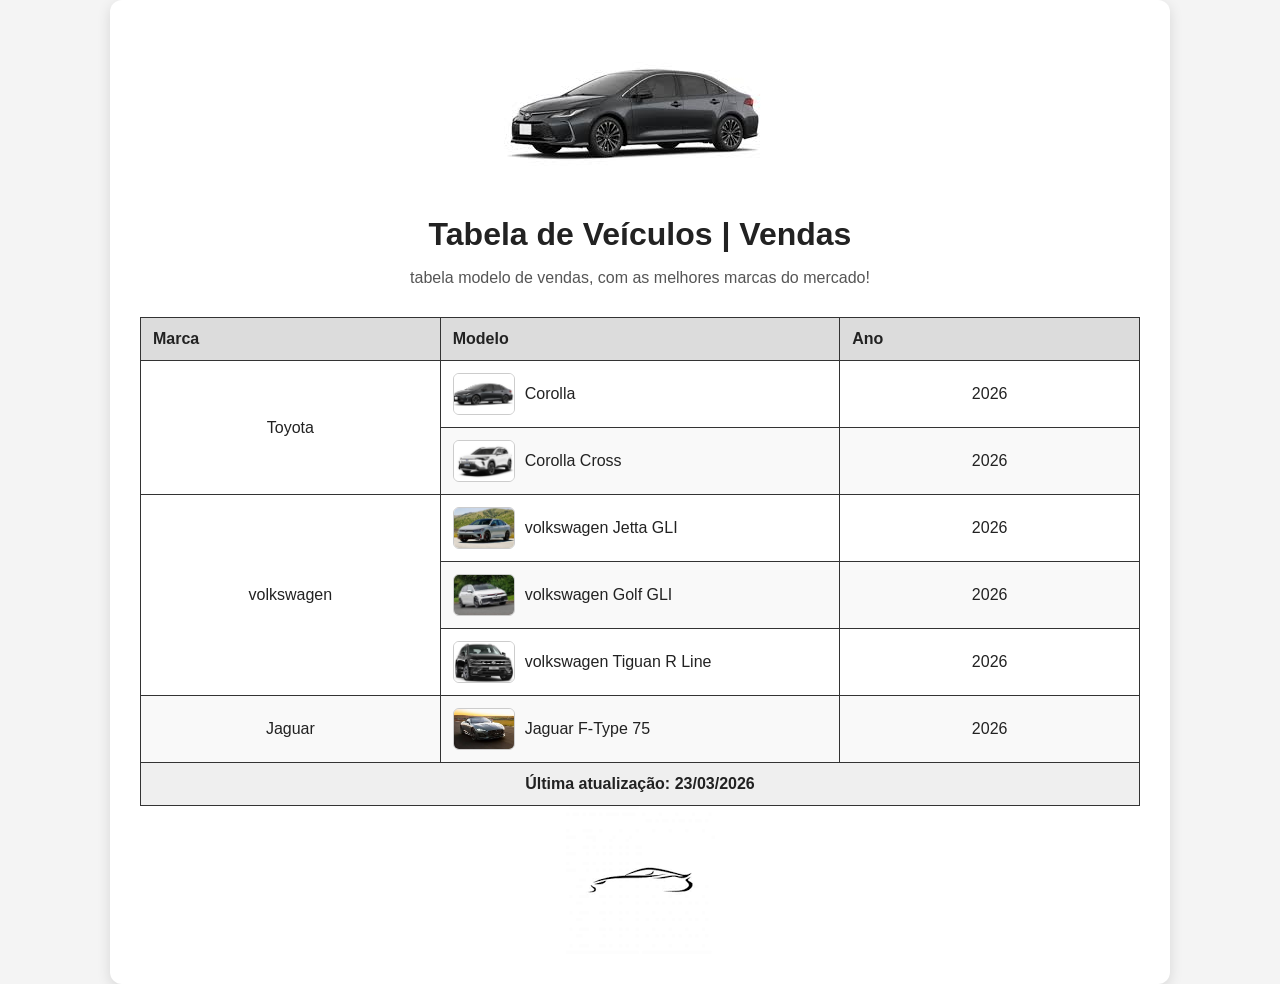
<file: Table/index.html>
<!DOCTYPE html>
<html lang="pt-br">
<head>
    <meta charset="UTF-8">
    <meta name="viewport" content="width=device-width, initial-scale=1.0">
    <title>Tabela de carros | Vendas</title>
    <style>
        body{
            margin: 0;
            padding: 30p;
            font-family: Arial, Helvetica, sans-serif;
            background-color: #f4f4f4;
            color: #222;
        }

        .container{
            max-width: 1000px;
            margin: 0 auto;
            background-color: #ffffff;
            padding: 30px;
            border-radius: 12px;
            box-shadow: 0 4px 14px rgba(0, 0, 0, 0.12);
        }

        h1{
            text-align: center;
            margin-bottom: 10px;
        }

        p.descricao{
            text-align: center;
            margin-bottom: 30px;
            color: #555;
        }

        .imagem-top{
            display: block;
            margin: auto;
        }

        table {
            width: 100%;
            border-collapse: collapse;
            margin-top: 20px;
            background-color: #fff;
        }

        th, td {
            border: 1px solid #333;
            padding: 12px;
            text-align: left;
            vertical-align: top;
        }

        tbody td{
            text-align: center;
            vertical-align: middle;
        }

        thead th{
            background-color: #dcdcdc;
            font-weight: bold;
        }

        tbody tr:nth-child(even){
            background-color: #f9f9f9;
        }

        tfoot td{
            background-color: #efefef;
            font-weight: bold;
            text-align: center;
        }

        .col-marca {
            width: 30%;
        }

        .col-modelo{
            width: 40%;
        }

        .col-ano{
            width: 30%;
        }

        .imagem-carros{
            display: flex;
            align-items: center;
            gap: 10px;
        }

        .imagem-carros img{
            width: 60px;
            height: 40px;
            object-fit: cover;
            border-radius: 6px;
            border: 1px solid #ccc;
        }
         
        .rodape-imagem{
            display: block;
            margin: auto;
        }
    </style>
</head>
<body>
    <div class="container">
        <img class="imagem-top" src="./img/Corolla.jpeg" alt="Corolla">
        <h1>Tabela de Veículos | Vendas</h1>
        <p class="descricao">
            tabela modelo de vendas, com as melhores marcas do mercado!
        </p>
        <table>
            <thead>
                <tr>
                    <th class="col-marca">Marca</th>
                    <th class="col-modelo">Modelo</th>
                    <th class="col-ano">Ano</th>
                </tr>
            </thead>
            <!-- Início tbody -->
             <tbody>
                <tr>
                    <td rowspan="2">Toyota</td>
                    <td>
                        <div class="imagem-carros">
                            <img src="./img/Corolla.jpeg" alt="Toyota Corolla">
                            <span>Corolla</span>
                        </div>
                    </td>
                    <td>2026</td>
                </tr>
                <tr>
                    <td>
                        <div class="imagem-carros">
                            <img src="./img/CorollaCross.jpeg" alt="Toyota Corolla Cross">
                            <span>Corolla Cross</span>
                        </div>
                    </td>
                    <td>2026</td>
                </tr>
                <!-- Inicios volkswagen-->
                <tr>
                    <td rowspan="3">volkswagen</td>
                    <td>
                        <div class="imagem-carros">
                            <img src="./img/Jetta GLI.jpeg" alt="volkswagen Jetta GLI">
                            <span>volkswagen Jetta GLI</span>
                        </div>
                    </td>
                    <td>2026</td>
                </tr>
                <tr>
                    <td>
                        <div class="imagem-carros">
                            <img src="./img/Golf GTI.jpeg" alt="volkswagen Golf GLI">
                            <span>volkswagen Golf GLI</span>
                        </div>
                    </td>
                    <td>2026</td>
                </tr>
                <tr>
                    <td>
                        <div class="imagem-carros">
                            <img src="./img/Tiguan R Line.jpeg" alt="volkswagen Tiguan R Line">
                            <span>volkswagen Tiguan R Line</span>
                        </div>
                    </td>
                    <td>2026</td>
                </tr>
                <!-- Início Jaguar -->
                <tr>
                    <td>Jaguar</td>
                    <td>
                        <div class="imagem-carros">
                            <img src="./img/Jaguar F-Type 75.jpeg" alt="Jaguar F-Type 75">
                            <span>Jaguar F-Type 75</span>
                        </div>
                    </td>
                    <td>2026</td>
                </tr>
             </tbody>
             <tfoot>
                <tr>
                    <td colspan="3">Última atualização: 23/03/2026</td>
                </tr>
             </tfoot>
        </table>
        <img class="rodape-imagem" src="./img/Logo.png" alt="">
    </div>
</body>
</html>
</file>
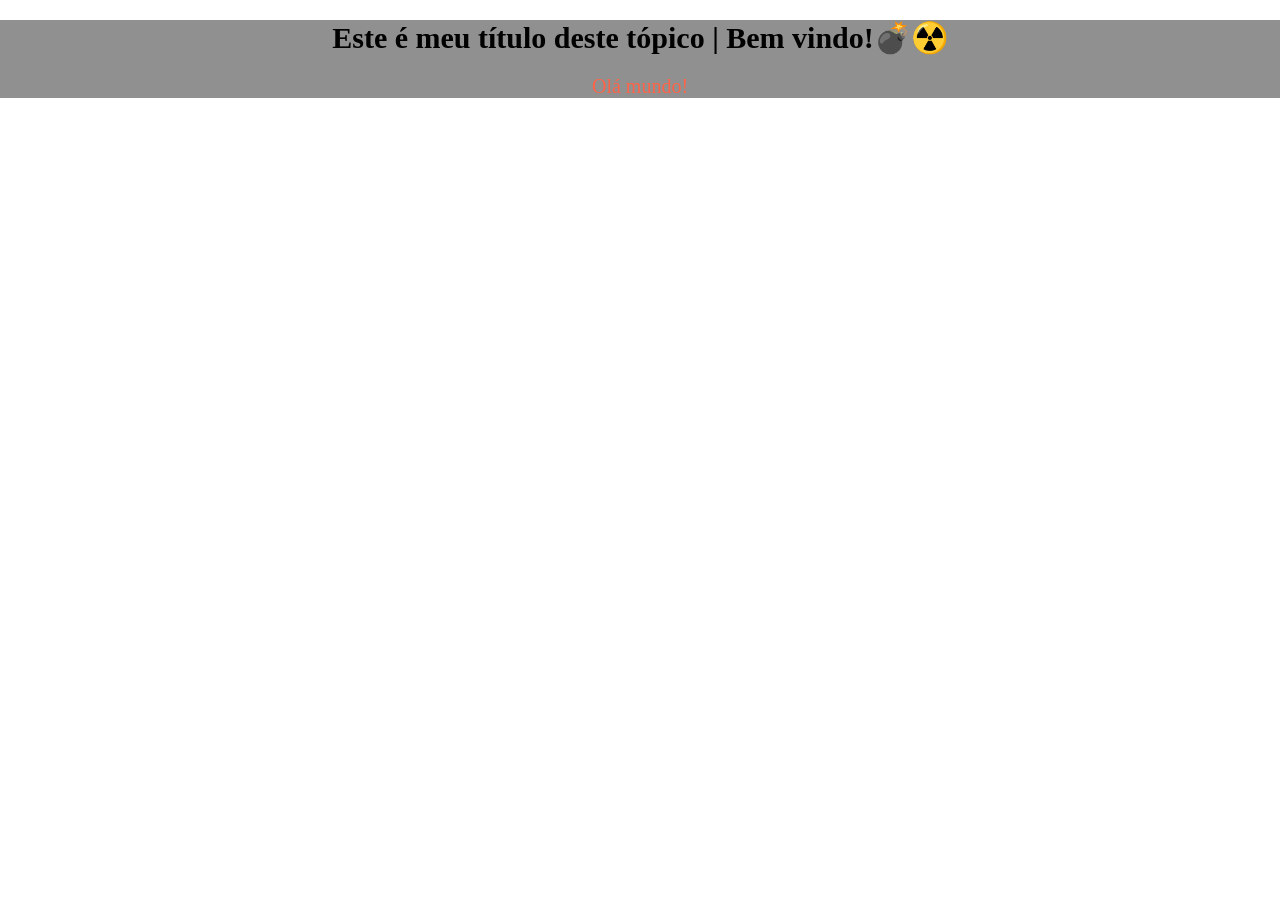
<file: Olamundo.html>
<!DOCTYPE html>
<html lang="pt-br">

<head>
    <meta charset="UTF-8">
    <meta name="viewport" content="width=device-width, initial-scale=1.0">
    <title>Exemplo de Estrutura básica de um documento HTML🚓</title>
    <link rel="stylesheet" href="./css/style.css">
</head>

<body>
    <header>
        <h1>Este é meu título deste tópico | Bem vindo!💣☢️</h1>
        <p>Olá mundo!</p>
    </header>
    <!-- Aqui Começa nosso comentário > Atalho CTRL + ; -->
    <!-- Atalho para identação > ALT + SHIFT + F -->
    <!--Atlho para multiplicar linhas > ALT + SHIFT + SETA para baixo ou par cima > obs.: Quantas Vezes forem necessárias -->
    <!-- Atalho para ativar quebra de linha > ALT + Z -->
    <!-- Atalho para mover a linha > CTRL + SHIFT + SETA para baixo ou para cima -->

</body>

</html>
</file>
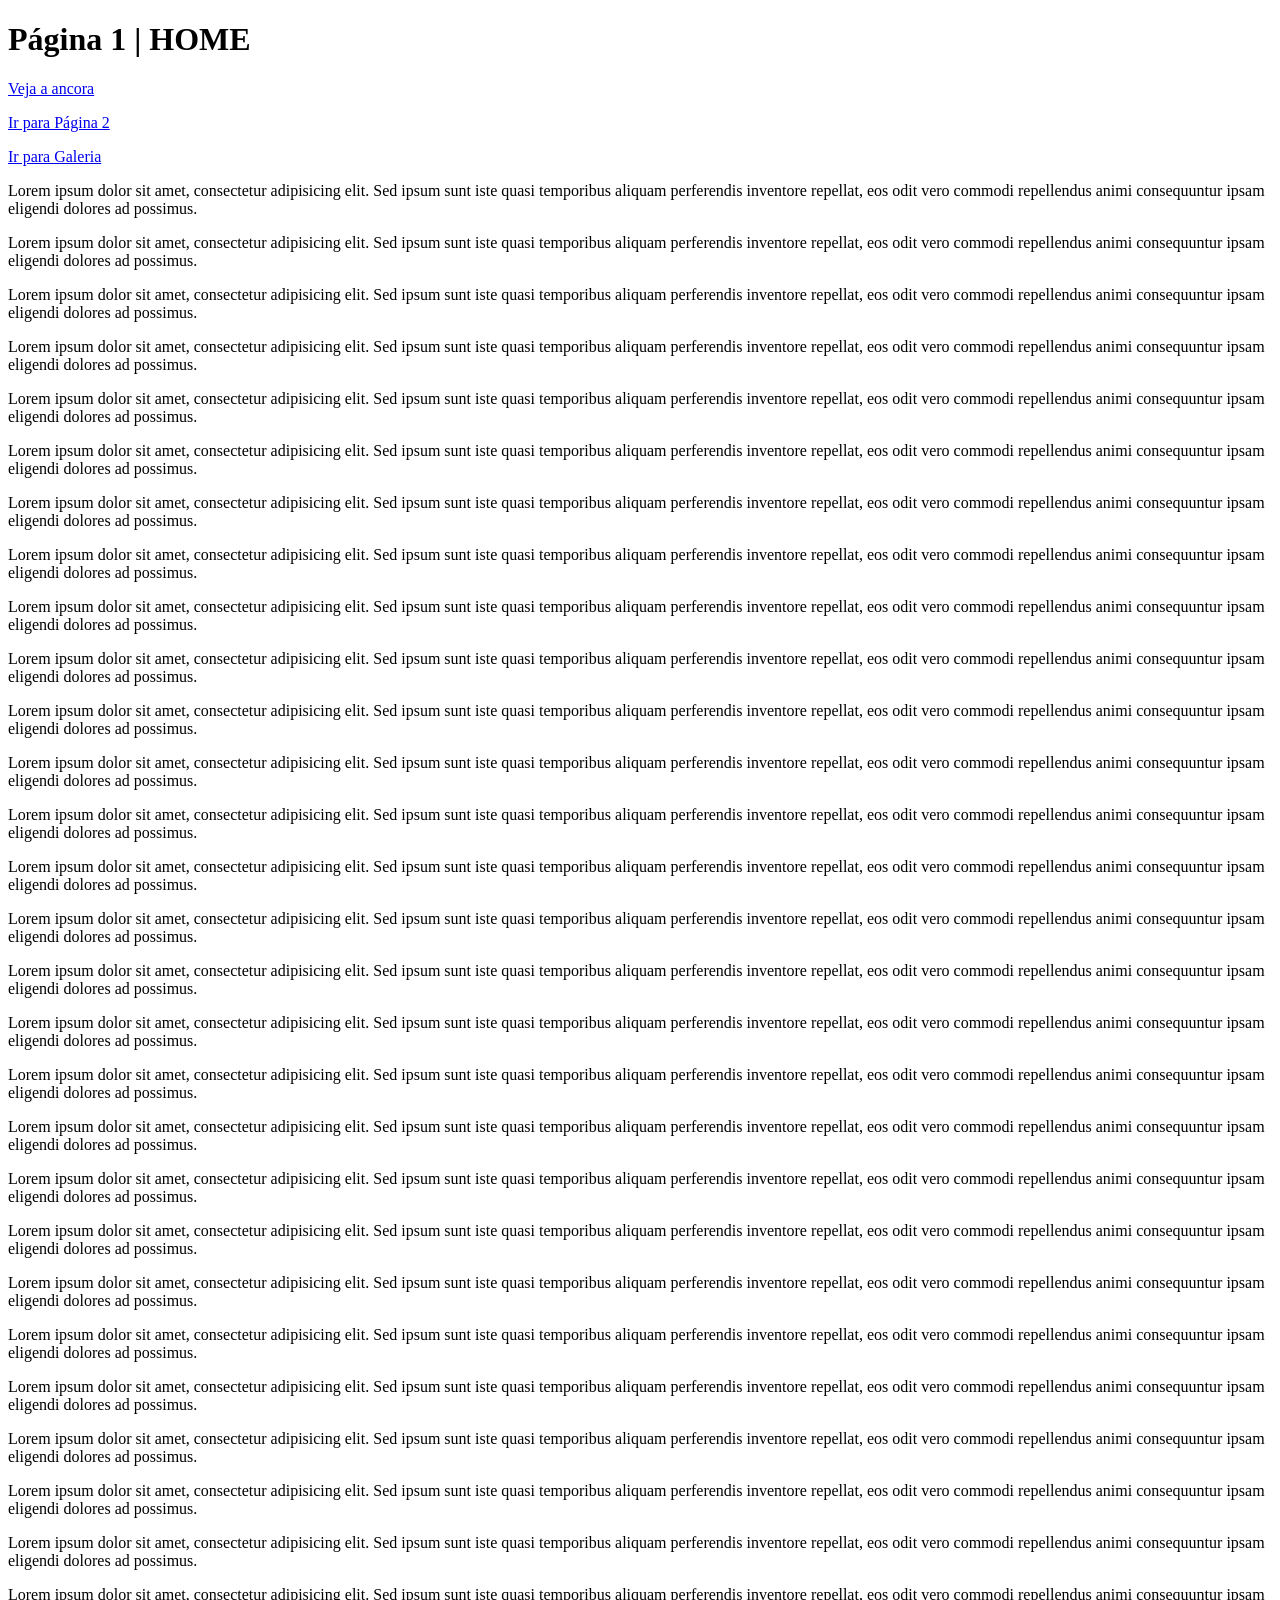
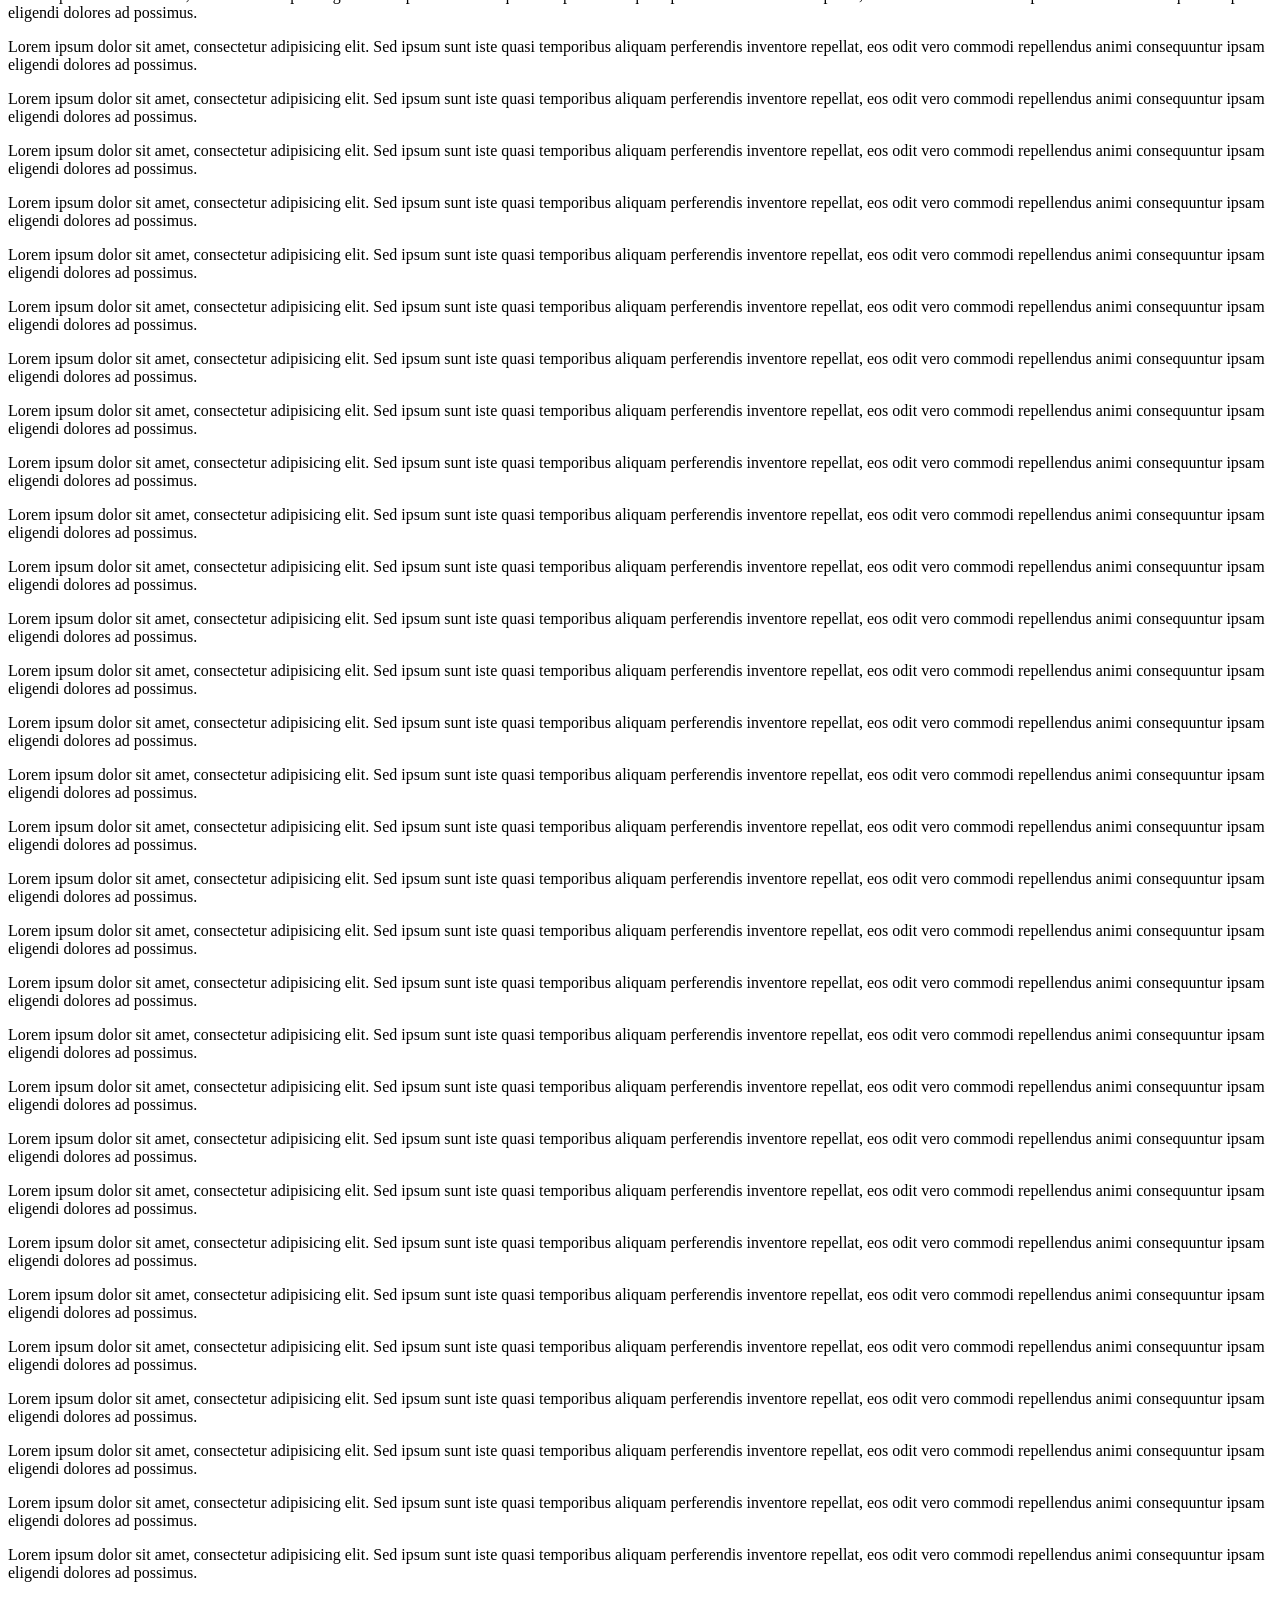
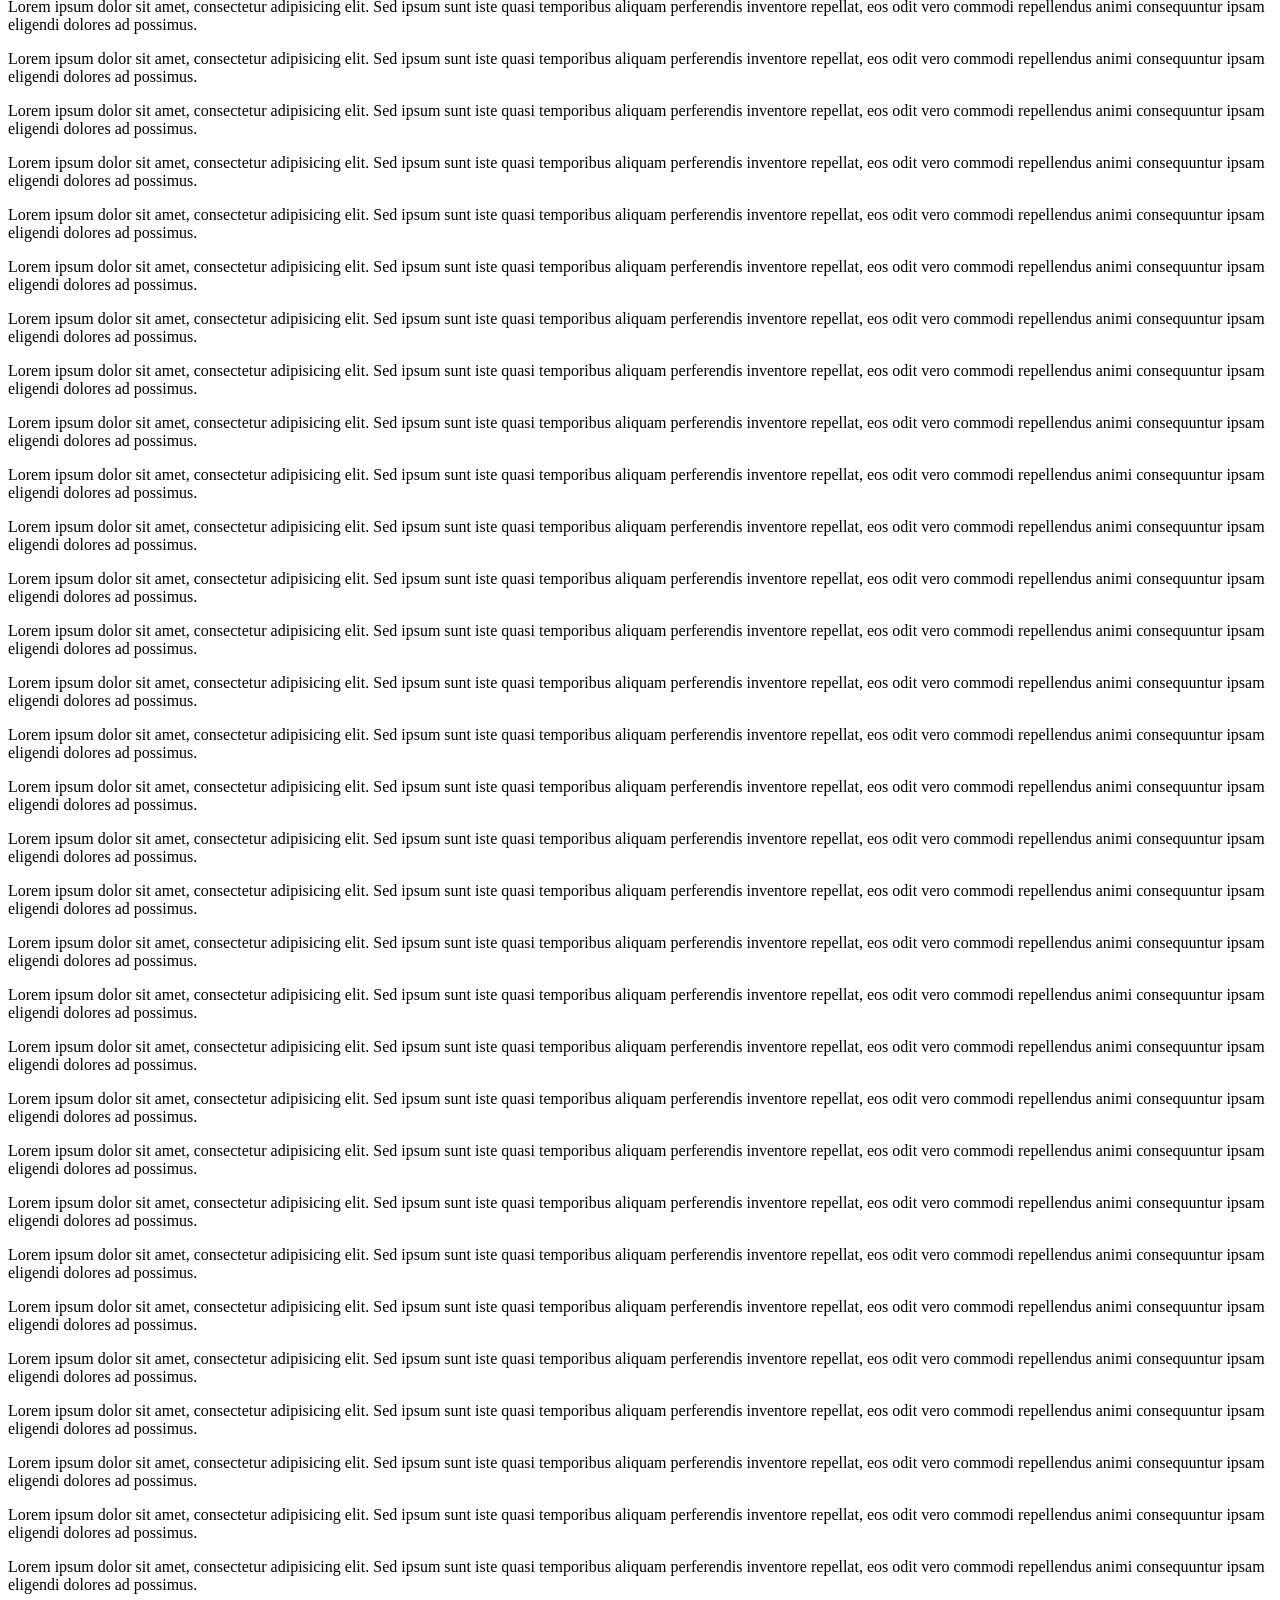
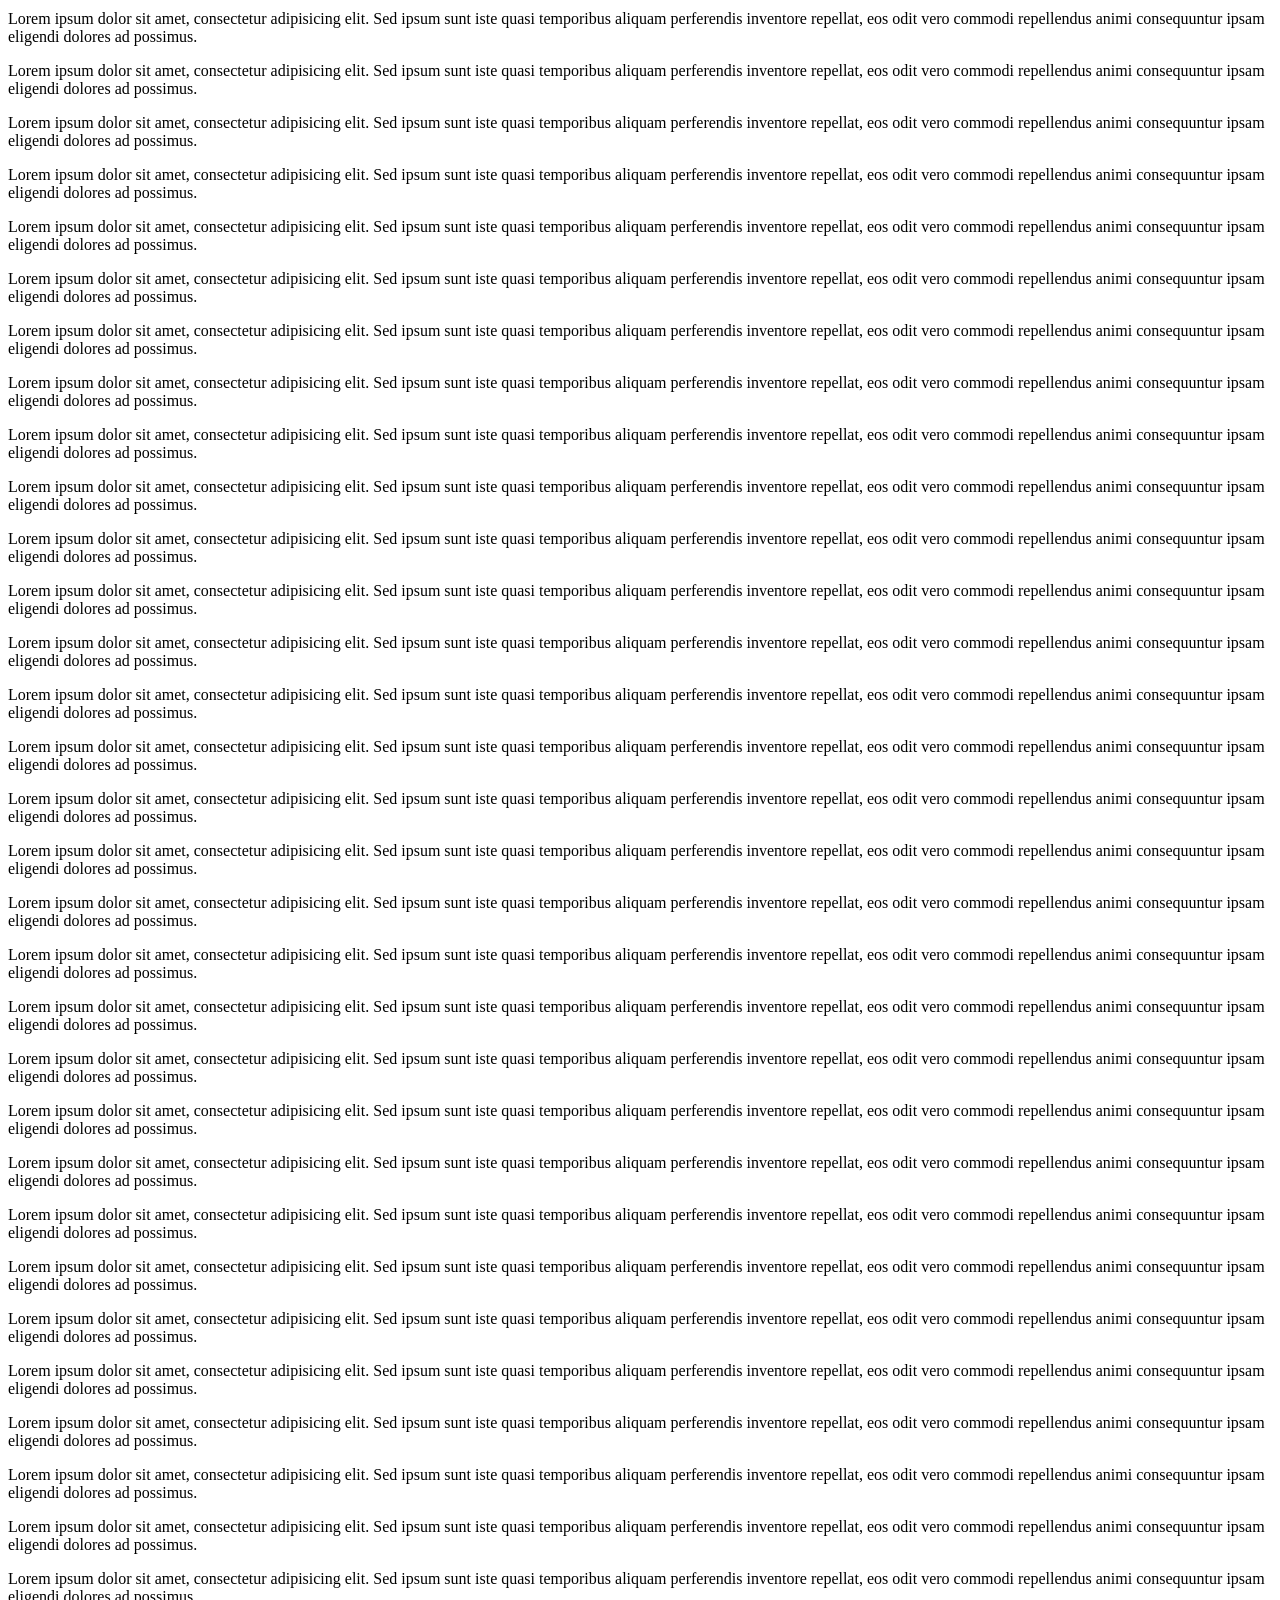
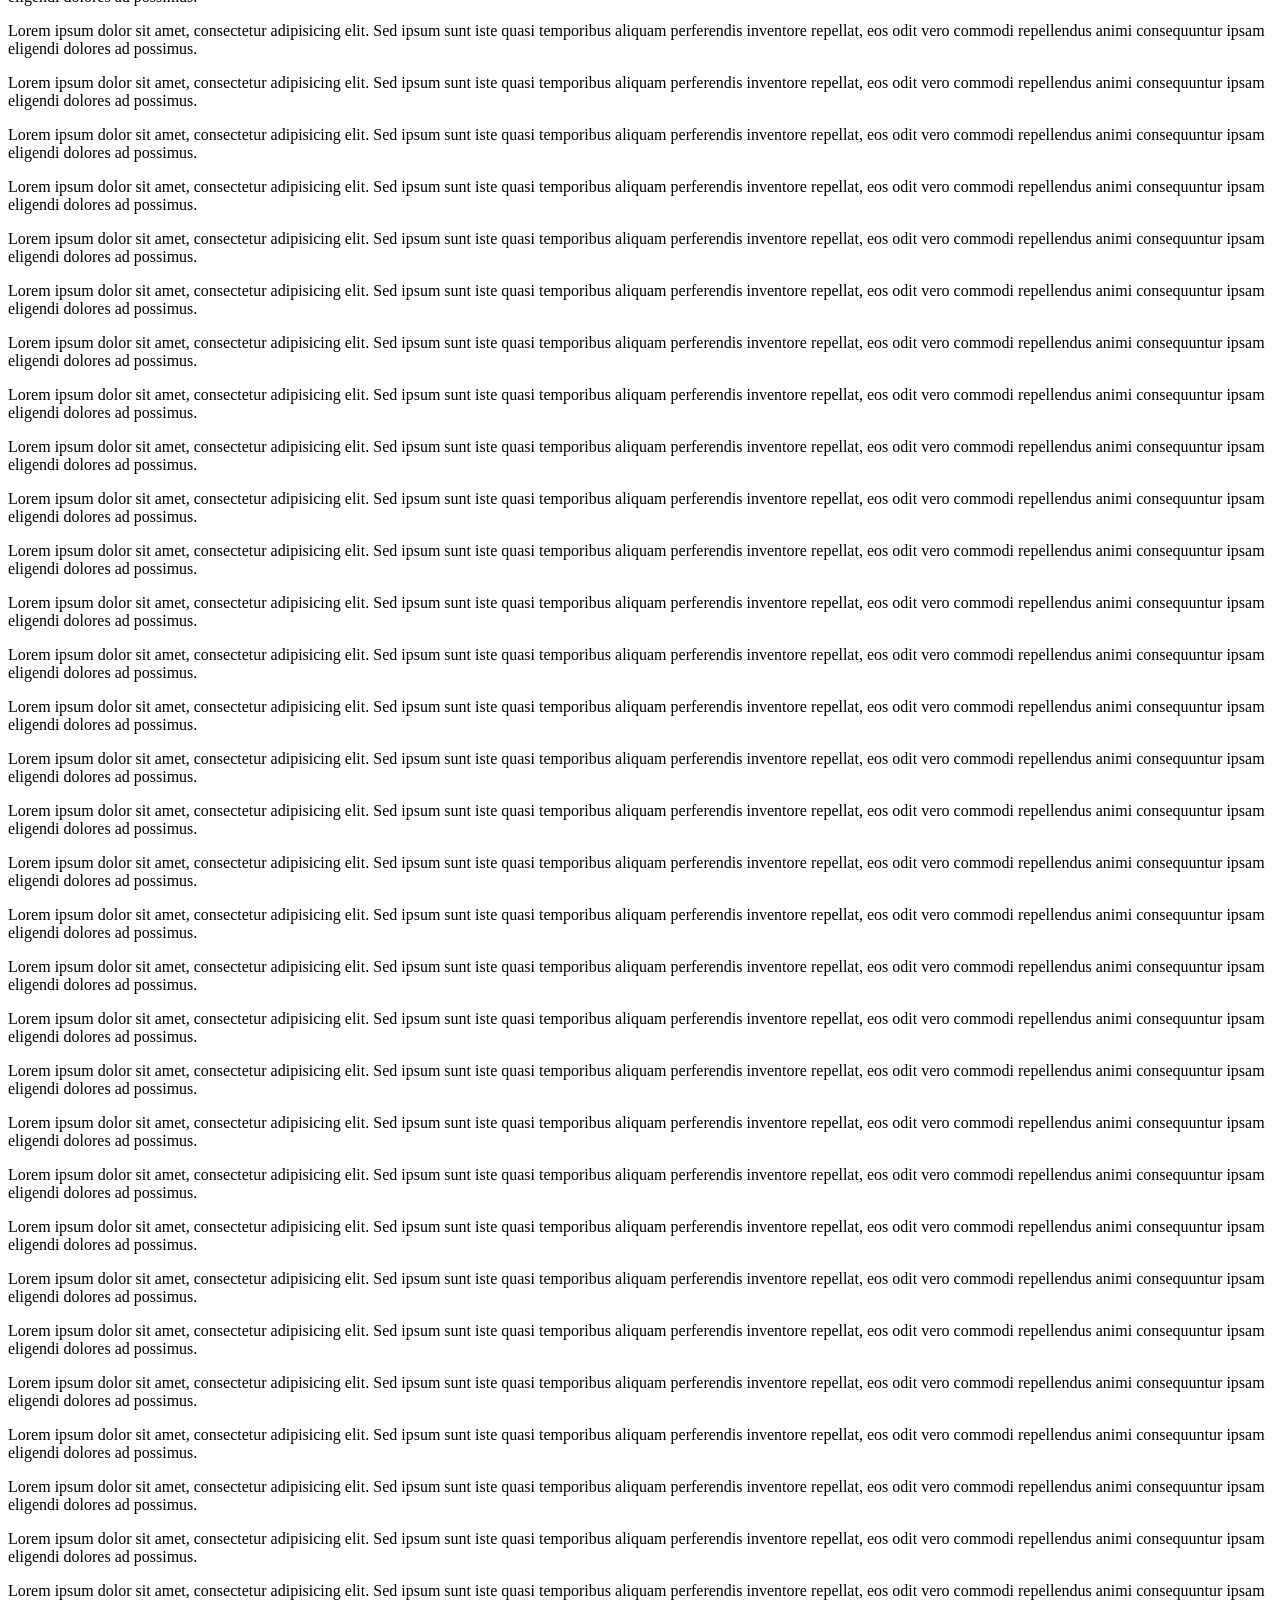
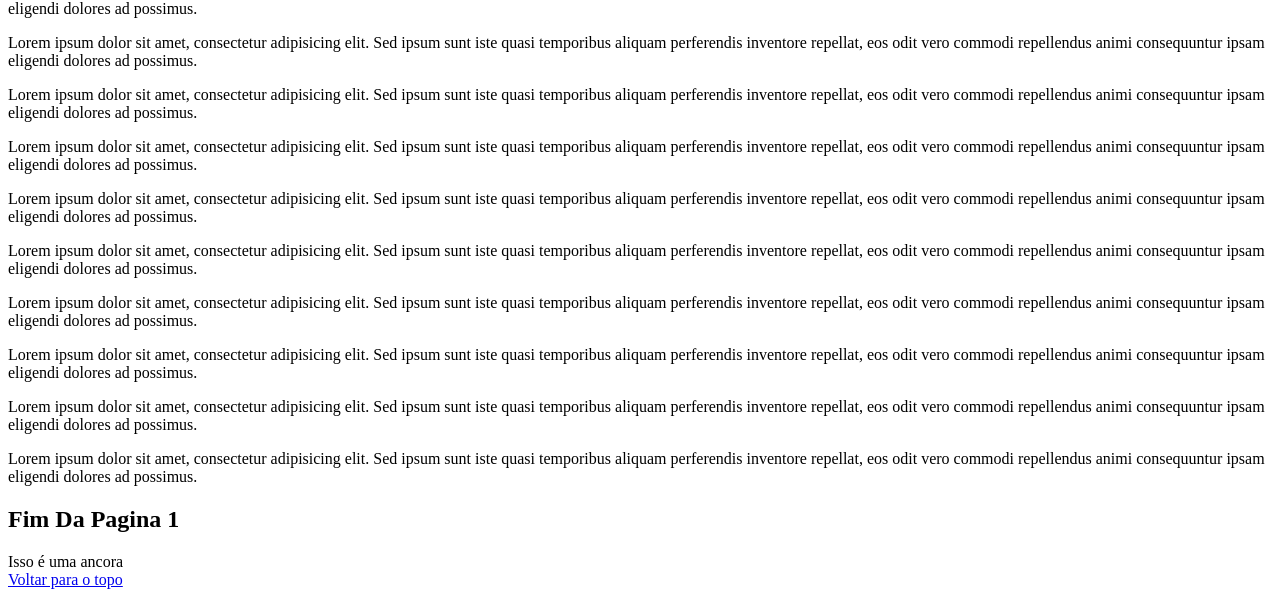
<file: _ancora-imagem/ancora-pagina1.html>
<!DOCTYPE html>
<html lang="en">

<head>
    <meta charset="UTF-8">
    <meta name="viewport" content="width=device-width, initial-scale=1.0">
    <title>Pagina 1 | HOME</title>
</head>

<body>
    <h1>
        Página 1 | HOME
    </h1>
    <!-- Links -->
    <p><a href="#ancora">Veja a ancora</a></p>
    <p><a href="./ancora-pagina2.html"> Ir para Página 2</a></p>
    <p><a href="./imagem.html">Ir para Galeria</a></p>
    <p>Lorem ipsum dolor sit amet, consectetur adipisicing elit. Sed ipsum sunt iste quasi temporibus aliquam
        perferendis inventore repellat, eos odit vero commodi repellendus animi consequuntur ipsam eligendi dolores ad
        possimus.</p>
    <p>Lorem ipsum dolor sit amet, consectetur adipisicing elit. Sed ipsum sunt iste quasi temporibus aliquam
        perferendis inventore repellat, eos odit vero commodi repellendus animi consequuntur ipsam eligendi dolores ad
        possimus.</p>
    <p>Lorem ipsum dolor sit amet, consectetur adipisicing elit. Sed ipsum sunt iste quasi temporibus aliquam
        perferendis inventore repellat, eos odit vero commodi repellendus animi consequuntur ipsam eligendi dolores ad
        possimus.</p>
    <p>Lorem ipsum dolor sit amet, consectetur adipisicing elit. Sed ipsum sunt iste quasi temporibus aliquam
        perferendis inventore repellat, eos odit vero commodi repellendus animi consequuntur ipsam eligendi dolores ad
        possimus.</p>
    <p>Lorem ipsum dolor sit amet, consectetur adipisicing elit. Sed ipsum sunt iste quasi temporibus aliquam
        perferendis inventore repellat, eos odit vero commodi repellendus animi consequuntur ipsam eligendi dolores ad
        possimus.</p>
    <p>Lorem ipsum dolor sit amet, consectetur adipisicing elit. Sed ipsum sunt iste quasi temporibus aliquam
        perferendis inventore repellat, eos odit vero commodi repellendus animi consequuntur ipsam eligendi dolores ad
        possimus.</p>
    <p>Lorem ipsum dolor sit amet, consectetur adipisicing elit. Sed ipsum sunt iste quasi temporibus aliquam
        perferendis inventore repellat, eos odit vero commodi repellendus animi consequuntur ipsam eligendi dolores ad
        possimus.</p>
    <p>Lorem ipsum dolor sit amet, consectetur adipisicing elit. Sed ipsum sunt iste quasi temporibus aliquam
        perferendis inventore repellat, eos odit vero commodi repellendus animi consequuntur ipsam eligendi dolores ad
        possimus.</p>
    <p>Lorem ipsum dolor sit amet, consectetur adipisicing elit. Sed ipsum sunt iste quasi temporibus aliquam
        perferendis inventore repellat, eos odit vero commodi repellendus animi consequuntur ipsam eligendi dolores ad
        possimus.</p>
    <p>Lorem ipsum dolor sit amet, consectetur adipisicing elit. Sed ipsum sunt iste quasi temporibus aliquam
        perferendis inventore repellat, eos odit vero commodi repellendus animi consequuntur ipsam eligendi dolores ad
        possimus.</p>
    <p>Lorem ipsum dolor sit amet, consectetur adipisicing elit. Sed ipsum sunt iste quasi temporibus aliquam
        perferendis inventore repellat, eos odit vero commodi repellendus animi consequuntur ipsam eligendi dolores ad
        possimus.</p>
    <p>Lorem ipsum dolor sit amet, consectetur adipisicing elit. Sed ipsum sunt iste quasi temporibus aliquam
        perferendis inventore repellat, eos odit vero commodi repellendus animi consequuntur ipsam eligendi dolores ad
        possimus.</p>
    <p>Lorem ipsum dolor sit amet, consectetur adipisicing elit. Sed ipsum sunt iste quasi temporibus aliquam
        perferendis inventore repellat, eos odit vero commodi repellendus animi consequuntur ipsam eligendi dolores ad
        possimus.</p>
    <p>Lorem ipsum dolor sit amet, consectetur adipisicing elit. Sed ipsum sunt iste quasi temporibus aliquam
        perferendis inventore repellat, eos odit vero commodi repellendus animi consequuntur ipsam eligendi dolores ad
        possimus.</p>
    <p>Lorem ipsum dolor sit amet, consectetur adipisicing elit. Sed ipsum sunt iste quasi temporibus aliquam
        perferendis inventore repellat, eos odit vero commodi repellendus animi consequuntur ipsam eligendi dolores ad
        possimus.</p>
    <p>Lorem ipsum dolor sit amet, consectetur adipisicing elit. Sed ipsum sunt iste quasi temporibus aliquam
        perferendis inventore repellat, eos odit vero commodi repellendus animi consequuntur ipsam eligendi dolores ad
        possimus.</p>
    <p>Lorem ipsum dolor sit amet, consectetur adipisicing elit. Sed ipsum sunt iste quasi temporibus aliquam
        perferendis inventore repellat, eos odit vero commodi repellendus animi consequuntur ipsam eligendi dolores ad
        possimus.</p>
    <p>Lorem ipsum dolor sit amet, consectetur adipisicing elit. Sed ipsum sunt iste quasi temporibus aliquam
        perferendis inventore repellat, eos odit vero commodi repellendus animi consequuntur ipsam eligendi dolores ad
        possimus.</p>
    <p>Lorem ipsum dolor sit amet, consectetur adipisicing elit. Sed ipsum sunt iste quasi temporibus aliquam
        perferendis inventore repellat, eos odit vero commodi repellendus animi consequuntur ipsam eligendi dolores ad
        possimus.</p>
    <p>Lorem ipsum dolor sit amet, consectetur adipisicing elit. Sed ipsum sunt iste quasi temporibus aliquam
        perferendis inventore repellat, eos odit vero commodi repellendus animi consequuntur ipsam eligendi dolores ad
        possimus.</p>
    <p>Lorem ipsum dolor sit amet, consectetur adipisicing elit. Sed ipsum sunt iste quasi temporibus aliquam
        perferendis inventore repellat, eos odit vero commodi repellendus animi consequuntur ipsam eligendi dolores ad
        possimus.</p>
    <p>Lorem ipsum dolor sit amet, consectetur adipisicing elit. Sed ipsum sunt iste quasi temporibus aliquam
        perferendis inventore repellat, eos odit vero commodi repellendus animi consequuntur ipsam eligendi dolores ad
        possimus.</p>
    <p>Lorem ipsum dolor sit amet, consectetur adipisicing elit. Sed ipsum sunt iste quasi temporibus aliquam
        perferendis inventore repellat, eos odit vero commodi repellendus animi consequuntur ipsam eligendi dolores ad
        possimus.</p>
    <p>Lorem ipsum dolor sit amet, consectetur adipisicing elit. Sed ipsum sunt iste quasi temporibus aliquam
        perferendis inventore repellat, eos odit vero commodi repellendus animi consequuntur ipsam eligendi dolores ad
        possimus.</p>
    <p>Lorem ipsum dolor sit amet, consectetur adipisicing elit. Sed ipsum sunt iste quasi temporibus aliquam
        perferendis inventore repellat, eos odit vero commodi repellendus animi consequuntur ipsam eligendi dolores ad
        possimus.</p>
    <p>Lorem ipsum dolor sit amet, consectetur adipisicing elit. Sed ipsum sunt iste quasi temporibus aliquam
        perferendis inventore repellat, eos odit vero commodi repellendus animi consequuntur ipsam eligendi dolores ad
        possimus.</p>
    <p>Lorem ipsum dolor sit amet, consectetur adipisicing elit. Sed ipsum sunt iste quasi temporibus aliquam
        perferendis inventore repellat, eos odit vero commodi repellendus animi consequuntur ipsam eligendi dolores ad
        possimus.</p>
    <p>Lorem ipsum dolor sit amet, consectetur adipisicing elit. Sed ipsum sunt iste quasi temporibus aliquam
        perferendis inventore repellat, eos odit vero commodi repellendus animi consequuntur ipsam eligendi dolores ad
        possimus.</p>
    <p>Lorem ipsum dolor sit amet, consectetur adipisicing elit. Sed ipsum sunt iste quasi temporibus aliquam
        perferendis inventore repellat, eos odit vero commodi repellendus animi consequuntur ipsam eligendi dolores ad
        possimus.</p>
    <p>Lorem ipsum dolor sit amet, consectetur adipisicing elit. Sed ipsum sunt iste quasi temporibus aliquam
        perferendis inventore repellat, eos odit vero commodi repellendus animi consequuntur ipsam eligendi dolores ad
        possimus.</p>
    <p>Lorem ipsum dolor sit amet, consectetur adipisicing elit. Sed ipsum sunt iste quasi temporibus aliquam
        perferendis inventore repellat, eos odit vero commodi repellendus animi consequuntur ipsam eligendi dolores ad
        possimus.</p>
    <p>Lorem ipsum dolor sit amet, consectetur adipisicing elit. Sed ipsum sunt iste quasi temporibus aliquam
        perferendis inventore repellat, eos odit vero commodi repellendus animi consequuntur ipsam eligendi dolores ad
        possimus.</p>
    <p>Lorem ipsum dolor sit amet, consectetur adipisicing elit. Sed ipsum sunt iste quasi temporibus aliquam
        perferendis inventore repellat, eos odit vero commodi repellendus animi consequuntur ipsam eligendi dolores ad
        possimus.</p>
    <p>Lorem ipsum dolor sit amet, consectetur adipisicing elit. Sed ipsum sunt iste quasi temporibus aliquam
        perferendis inventore repellat, eos odit vero commodi repellendus animi consequuntur ipsam eligendi dolores ad
        possimus.</p>
    <p>Lorem ipsum dolor sit amet, consectetur adipisicing elit. Sed ipsum sunt iste quasi temporibus aliquam
        perferendis inventore repellat, eos odit vero commodi repellendus animi consequuntur ipsam eligendi dolores ad
        possimus.</p>
    <p>Lorem ipsum dolor sit amet, consectetur adipisicing elit. Sed ipsum sunt iste quasi temporibus aliquam
        perferendis inventore repellat, eos odit vero commodi repellendus animi consequuntur ipsam eligendi dolores ad
        possimus.</p>
    <p>Lorem ipsum dolor sit amet, consectetur adipisicing elit. Sed ipsum sunt iste quasi temporibus aliquam
        perferendis inventore repellat, eos odit vero commodi repellendus animi consequuntur ipsam eligendi dolores ad
        possimus.</p>
    <p>Lorem ipsum dolor sit amet, consectetur adipisicing elit. Sed ipsum sunt iste quasi temporibus aliquam
        perferendis inventore repellat, eos odit vero commodi repellendus animi consequuntur ipsam eligendi dolores ad
        possimus.</p>
    <p>Lorem ipsum dolor sit amet, consectetur adipisicing elit. Sed ipsum sunt iste quasi temporibus aliquam
        perferendis inventore repellat, eos odit vero commodi repellendus animi consequuntur ipsam eligendi dolores ad
        possimus.</p>
    <p>Lorem ipsum dolor sit amet, consectetur adipisicing elit. Sed ipsum sunt iste quasi temporibus aliquam
        perferendis inventore repellat, eos odit vero commodi repellendus animi consequuntur ipsam eligendi dolores ad
        possimus.</p>
    <p>Lorem ipsum dolor sit amet, consectetur adipisicing elit. Sed ipsum sunt iste quasi temporibus aliquam
        perferendis inventore repellat, eos odit vero commodi repellendus animi consequuntur ipsam eligendi dolores ad
        possimus.</p>
    <p>Lorem ipsum dolor sit amet, consectetur adipisicing elit. Sed ipsum sunt iste quasi temporibus aliquam
        perferendis inventore repellat, eos odit vero commodi repellendus animi consequuntur ipsam eligendi dolores ad
        possimus.</p>
    <p>Lorem ipsum dolor sit amet, consectetur adipisicing elit. Sed ipsum sunt iste quasi temporibus aliquam
        perferendis inventore repellat, eos odit vero commodi repellendus animi consequuntur ipsam eligendi dolores ad
        possimus.</p>
    <p>Lorem ipsum dolor sit amet, consectetur adipisicing elit. Sed ipsum sunt iste quasi temporibus aliquam
        perferendis inventore repellat, eos odit vero commodi repellendus animi consequuntur ipsam eligendi dolores ad
        possimus.</p>
    <p>Lorem ipsum dolor sit amet, consectetur adipisicing elit. Sed ipsum sunt iste quasi temporibus aliquam
        perferendis inventore repellat, eos odit vero commodi repellendus animi consequuntur ipsam eligendi dolores ad
        possimus.</p>
    <p>Lorem ipsum dolor sit amet, consectetur adipisicing elit. Sed ipsum sunt iste quasi temporibus aliquam
        perferendis inventore repellat, eos odit vero commodi repellendus animi consequuntur ipsam eligendi dolores ad
        possimus.</p>
    <p>Lorem ipsum dolor sit amet, consectetur adipisicing elit. Sed ipsum sunt iste quasi temporibus aliquam
        perferendis inventore repellat, eos odit vero commodi repellendus animi consequuntur ipsam eligendi dolores ad
        possimus.</p>
    <p>Lorem ipsum dolor sit amet, consectetur adipisicing elit. Sed ipsum sunt iste quasi temporibus aliquam
        perferendis inventore repellat, eos odit vero commodi repellendus animi consequuntur ipsam eligendi dolores ad
        possimus.</p>
    <p>Lorem ipsum dolor sit amet, consectetur adipisicing elit. Sed ipsum sunt iste quasi temporibus aliquam
        perferendis inventore repellat, eos odit vero commodi repellendus animi consequuntur ipsam eligendi dolores ad
        possimus.</p>
    <p>Lorem ipsum dolor sit amet, consectetur adipisicing elit. Sed ipsum sunt iste quasi temporibus aliquam
        perferendis inventore repellat, eos odit vero commodi repellendus animi consequuntur ipsam eligendi dolores ad
        possimus.</p>
    <p>Lorem ipsum dolor sit amet, consectetur adipisicing elit. Sed ipsum sunt iste quasi temporibus aliquam
        perferendis inventore repellat, eos odit vero commodi repellendus animi consequuntur ipsam eligendi dolores ad
        possimus.</p>
    <p>Lorem ipsum dolor sit amet, consectetur adipisicing elit. Sed ipsum sunt iste quasi temporibus aliquam
        perferendis inventore repellat, eos odit vero commodi repellendus animi consequuntur ipsam eligendi dolores ad
        possimus.</p>
    <p>Lorem ipsum dolor sit amet, consectetur adipisicing elit. Sed ipsum sunt iste quasi temporibus aliquam
        perferendis inventore repellat, eos odit vero commodi repellendus animi consequuntur ipsam eligendi dolores ad
        possimus.</p>
    <p>Lorem ipsum dolor sit amet, consectetur adipisicing elit. Sed ipsum sunt iste quasi temporibus aliquam
        perferendis inventore repellat, eos odit vero commodi repellendus animi consequuntur ipsam eligendi dolores ad
        possimus.</p>
    <p>Lorem ipsum dolor sit amet, consectetur adipisicing elit. Sed ipsum sunt iste quasi temporibus aliquam
        perferendis inventore repellat, eos odit vero commodi repellendus animi consequuntur ipsam eligendi dolores ad
        possimus.</p>
    <p>Lorem ipsum dolor sit amet, consectetur adipisicing elit. Sed ipsum sunt iste quasi temporibus aliquam
        perferendis inventore repellat, eos odit vero commodi repellendus animi consequuntur ipsam eligendi dolores ad
        possimus.</p>
    <p>Lorem ipsum dolor sit amet, consectetur adipisicing elit. Sed ipsum sunt iste quasi temporibus aliquam
        perferendis inventore repellat, eos odit vero commodi repellendus animi consequuntur ipsam eligendi dolores ad
        possimus.</p>
    <p>Lorem ipsum dolor sit amet, consectetur adipisicing elit. Sed ipsum sunt iste quasi temporibus aliquam
        perferendis inventore repellat, eos odit vero commodi repellendus animi consequuntur ipsam eligendi dolores ad
        possimus.</p>
    <p>Lorem ipsum dolor sit amet, consectetur adipisicing elit. Sed ipsum sunt iste quasi temporibus aliquam
        perferendis inventore repellat, eos odit vero commodi repellendus animi consequuntur ipsam eligendi dolores ad
        possimus.</p>
    <p>Lorem ipsum dolor sit amet, consectetur adipisicing elit. Sed ipsum sunt iste quasi temporibus aliquam
        perferendis inventore repellat, eos odit vero commodi repellendus animi consequuntur ipsam eligendi dolores ad
        possimus.</p>
    <p>Lorem ipsum dolor sit amet, consectetur adipisicing elit. Sed ipsum sunt iste quasi temporibus aliquam
        perferendis inventore repellat, eos odit vero commodi repellendus animi consequuntur ipsam eligendi dolores ad
        possimus.</p>
    <p>Lorem ipsum dolor sit amet, consectetur adipisicing elit. Sed ipsum sunt iste quasi temporibus aliquam
        perferendis inventore repellat, eos odit vero commodi repellendus animi consequuntur ipsam eligendi dolores ad
        possimus.</p>
    <p>Lorem ipsum dolor sit amet, consectetur adipisicing elit. Sed ipsum sunt iste quasi temporibus aliquam
        perferendis inventore repellat, eos odit vero commodi repellendus animi consequuntur ipsam eligendi dolores ad
        possimus.</p>
    <p>Lorem ipsum dolor sit amet, consectetur adipisicing elit. Sed ipsum sunt iste quasi temporibus aliquam
        perferendis inventore repellat, eos odit vero commodi repellendus animi consequuntur ipsam eligendi dolores ad
        possimus.</p>
    <p>Lorem ipsum dolor sit amet, consectetur adipisicing elit. Sed ipsum sunt iste quasi temporibus aliquam
        perferendis inventore repellat, eos odit vero commodi repellendus animi consequuntur ipsam eligendi dolores ad
        possimus.</p>
    <p>Lorem ipsum dolor sit amet, consectetur adipisicing elit. Sed ipsum sunt iste quasi temporibus aliquam
        perferendis inventore repellat, eos odit vero commodi repellendus animi consequuntur ipsam eligendi dolores ad
        possimus.</p>
    <p>Lorem ipsum dolor sit amet, consectetur adipisicing elit. Sed ipsum sunt iste quasi temporibus aliquam
        perferendis inventore repellat, eos odit vero commodi repellendus animi consequuntur ipsam eligendi dolores ad
        possimus.</p>
    <p>Lorem ipsum dolor sit amet, consectetur adipisicing elit. Sed ipsum sunt iste quasi temporibus aliquam
        perferendis inventore repellat, eos odit vero commodi repellendus animi consequuntur ipsam eligendi dolores ad
        possimus.</p>
    <p>Lorem ipsum dolor sit amet, consectetur adipisicing elit. Sed ipsum sunt iste quasi temporibus aliquam
        perferendis inventore repellat, eos odit vero commodi repellendus animi consequuntur ipsam eligendi dolores ad
        possimus.</p>
    <p>Lorem ipsum dolor sit amet, consectetur adipisicing elit. Sed ipsum sunt iste quasi temporibus aliquam
        perferendis inventore repellat, eos odit vero commodi repellendus animi consequuntur ipsam eligendi dolores ad
        possimus.</p>
    <p>Lorem ipsum dolor sit amet, consectetur adipisicing elit. Sed ipsum sunt iste quasi temporibus aliquam
        perferendis inventore repellat, eos odit vero commodi repellendus animi consequuntur ipsam eligendi dolores ad
        possimus.</p>
    <p>Lorem ipsum dolor sit amet, consectetur adipisicing elit. Sed ipsum sunt iste quasi temporibus aliquam
        perferendis inventore repellat, eos odit vero commodi repellendus animi consequuntur ipsam eligendi dolores ad
        possimus.</p>
    <p>Lorem ipsum dolor sit amet, consectetur adipisicing elit. Sed ipsum sunt iste quasi temporibus aliquam
        perferendis inventore repellat, eos odit vero commodi repellendus animi consequuntur ipsam eligendi dolores ad
        possimus.</p>
    <p>Lorem ipsum dolor sit amet, consectetur adipisicing elit. Sed ipsum sunt iste quasi temporibus aliquam
        perferendis inventore repellat, eos odit vero commodi repellendus animi consequuntur ipsam eligendi dolores ad
        possimus.</p>
    <p>Lorem ipsum dolor sit amet, consectetur adipisicing elit. Sed ipsum sunt iste quasi temporibus aliquam
        perferendis inventore repellat, eos odit vero commodi repellendus animi consequuntur ipsam eligendi dolores ad
        possimus.</p>
    <p>Lorem ipsum dolor sit amet, consectetur adipisicing elit. Sed ipsum sunt iste quasi temporibus aliquam
        perferendis inventore repellat, eos odit vero commodi repellendus animi consequuntur ipsam eligendi dolores ad
        possimus.</p>
    <p>Lorem ipsum dolor sit amet, consectetur adipisicing elit. Sed ipsum sunt iste quasi temporibus aliquam
        perferendis inventore repellat, eos odit vero commodi repellendus animi consequuntur ipsam eligendi dolores ad
        possimus.</p>
    <p>Lorem ipsum dolor sit amet, consectetur adipisicing elit. Sed ipsum sunt iste quasi temporibus aliquam
        perferendis inventore repellat, eos odit vero commodi repellendus animi consequuntur ipsam eligendi dolores ad
        possimus.</p>
    <p>Lorem ipsum dolor sit amet, consectetur adipisicing elit. Sed ipsum sunt iste quasi temporibus aliquam
        perferendis inventore repellat, eos odit vero commodi repellendus animi consequuntur ipsam eligendi dolores ad
        possimus.</p>
    <p>Lorem ipsum dolor sit amet, consectetur adipisicing elit. Sed ipsum sunt iste quasi temporibus aliquam
        perferendis inventore repellat, eos odit vero commodi repellendus animi consequuntur ipsam eligendi dolores ad
        possimus.</p>
    <p>Lorem ipsum dolor sit amet, consectetur adipisicing elit. Sed ipsum sunt iste quasi temporibus aliquam
        perferendis inventore repellat, eos odit vero commodi repellendus animi consequuntur ipsam eligendi dolores ad
        possimus.</p>
    <p>Lorem ipsum dolor sit amet, consectetur adipisicing elit. Sed ipsum sunt iste quasi temporibus aliquam
        perferendis inventore repellat, eos odit vero commodi repellendus animi consequuntur ipsam eligendi dolores ad
        possimus.</p>
    <p>Lorem ipsum dolor sit amet, consectetur adipisicing elit. Sed ipsum sunt iste quasi temporibus aliquam
        perferendis inventore repellat, eos odit vero commodi repellendus animi consequuntur ipsam eligendi dolores ad
        possimus.</p>
    <p>Lorem ipsum dolor sit amet, consectetur adipisicing elit. Sed ipsum sunt iste quasi temporibus aliquam
        perferendis inventore repellat, eos odit vero commodi repellendus animi consequuntur ipsam eligendi dolores ad
        possimus.</p>
    <p>Lorem ipsum dolor sit amet, consectetur adipisicing elit. Sed ipsum sunt iste quasi temporibus aliquam
        perferendis inventore repellat, eos odit vero commodi repellendus animi consequuntur ipsam eligendi dolores ad
        possimus.</p>
    <p>Lorem ipsum dolor sit amet, consectetur adipisicing elit. Sed ipsum sunt iste quasi temporibus aliquam
        perferendis inventore repellat, eos odit vero commodi repellendus animi consequuntur ipsam eligendi dolores ad
        possimus.</p>
    <p>Lorem ipsum dolor sit amet, consectetur adipisicing elit. Sed ipsum sunt iste quasi temporibus aliquam
        perferendis inventore repellat, eos odit vero commodi repellendus animi consequuntur ipsam eligendi dolores ad
        possimus.</p>
    <p>Lorem ipsum dolor sit amet, consectetur adipisicing elit. Sed ipsum sunt iste quasi temporibus aliquam
        perferendis inventore repellat, eos odit vero commodi repellendus animi consequuntur ipsam eligendi dolores ad
        possimus.</p>
    <p>Lorem ipsum dolor sit amet, consectetur adipisicing elit. Sed ipsum sunt iste quasi temporibus aliquam
        perferendis inventore repellat, eos odit vero commodi repellendus animi consequuntur ipsam eligendi dolores ad
        possimus.</p>
    <p>Lorem ipsum dolor sit amet, consectetur adipisicing elit. Sed ipsum sunt iste quasi temporibus aliquam
        perferendis inventore repellat, eos odit vero commodi repellendus animi consequuntur ipsam eligendi dolores ad
        possimus.</p>
    <p>Lorem ipsum dolor sit amet, consectetur adipisicing elit. Sed ipsum sunt iste quasi temporibus aliquam
        perferendis inventore repellat, eos odit vero commodi repellendus animi consequuntur ipsam eligendi dolores ad
        possimus.</p>
    <p>Lorem ipsum dolor sit amet, consectetur adipisicing elit. Sed ipsum sunt iste quasi temporibus aliquam
        perferendis inventore repellat, eos odit vero commodi repellendus animi consequuntur ipsam eligendi dolores ad
        possimus.</p>
    <p>Lorem ipsum dolor sit amet, consectetur adipisicing elit. Sed ipsum sunt iste quasi temporibus aliquam
        perferendis inventore repellat, eos odit vero commodi repellendus animi consequuntur ipsam eligendi dolores ad
        possimus.</p>
    <p>Lorem ipsum dolor sit amet, consectetur adipisicing elit. Sed ipsum sunt iste quasi temporibus aliquam
        perferendis inventore repellat, eos odit vero commodi repellendus animi consequuntur ipsam eligendi dolores ad
        possimus.</p>
    <p>Lorem ipsum dolor sit amet, consectetur adipisicing elit. Sed ipsum sunt iste quasi temporibus aliquam
        perferendis inventore repellat, eos odit vero commodi repellendus animi consequuntur ipsam eligendi dolores ad
        possimus.</p>
    <p>Lorem ipsum dolor sit amet, consectetur adipisicing elit. Sed ipsum sunt iste quasi temporibus aliquam
        perferendis inventore repellat, eos odit vero commodi repellendus animi consequuntur ipsam eligendi dolores ad
        possimus.</p>
    <p>Lorem ipsum dolor sit amet, consectetur adipisicing elit. Sed ipsum sunt iste quasi temporibus aliquam
        perferendis inventore repellat, eos odit vero commodi repellendus animi consequuntur ipsam eligendi dolores ad
        possimus.</p>
    <p>Lorem ipsum dolor sit amet, consectetur adipisicing elit. Sed ipsum sunt iste quasi temporibus aliquam
        perferendis inventore repellat, eos odit vero commodi repellendus animi consequuntur ipsam eligendi dolores ad
        possimus.</p>
    <p>Lorem ipsum dolor sit amet, consectetur adipisicing elit. Sed ipsum sunt iste quasi temporibus aliquam
        perferendis inventore repellat, eos odit vero commodi repellendus animi consequuntur ipsam eligendi dolores ad
        possimus.</p>
    <p>Lorem ipsum dolor sit amet, consectetur adipisicing elit. Sed ipsum sunt iste quasi temporibus aliquam
        perferendis inventore repellat, eos odit vero commodi repellendus animi consequuntur ipsam eligendi dolores ad
        possimus.</p>
    <p>Lorem ipsum dolor sit amet, consectetur adipisicing elit. Sed ipsum sunt iste quasi temporibus aliquam
        perferendis inventore repellat, eos odit vero commodi repellendus animi consequuntur ipsam eligendi dolores ad
        possimus.</p>
    <p>Lorem ipsum dolor sit amet, consectetur adipisicing elit. Sed ipsum sunt iste quasi temporibus aliquam
        perferendis inventore repellat, eos odit vero commodi repellendus animi consequuntur ipsam eligendi dolores ad
        possimus.</p>
    <p>Lorem ipsum dolor sit amet, consectetur adipisicing elit. Sed ipsum sunt iste quasi temporibus aliquam
        perferendis inventore repellat, eos odit vero commodi repellendus animi consequuntur ipsam eligendi dolores ad
        possimus.</p>
    <p>Lorem ipsum dolor sit amet, consectetur adipisicing elit. Sed ipsum sunt iste quasi temporibus aliquam
        perferendis inventore repellat, eos odit vero commodi repellendus animi consequuntur ipsam eligendi dolores ad
        possimus.</p>
    <p>Lorem ipsum dolor sit amet, consectetur adipisicing elit. Sed ipsum sunt iste quasi temporibus aliquam
        perferendis inventore repellat, eos odit vero commodi repellendus animi consequuntur ipsam eligendi dolores ad
        possimus.</p>
    <p>Lorem ipsum dolor sit amet, consectetur adipisicing elit. Sed ipsum sunt iste quasi temporibus aliquam
        perferendis inventore repellat, eos odit vero commodi repellendus animi consequuntur ipsam eligendi dolores ad
        possimus.</p>
    <p>Lorem ipsum dolor sit amet, consectetur adipisicing elit. Sed ipsum sunt iste quasi temporibus aliquam
        perferendis inventore repellat, eos odit vero commodi repellendus animi consequuntur ipsam eligendi dolores ad
        possimus.</p>
    <p>Lorem ipsum dolor sit amet, consectetur adipisicing elit. Sed ipsum sunt iste quasi temporibus aliquam
        perferendis inventore repellat, eos odit vero commodi repellendus animi consequuntur ipsam eligendi dolores ad
        possimus.</p>
    <p>Lorem ipsum dolor sit amet, consectetur adipisicing elit. Sed ipsum sunt iste quasi temporibus aliquam
        perferendis inventore repellat, eos odit vero commodi repellendus animi consequuntur ipsam eligendi dolores ad
        possimus.</p>
    <p>Lorem ipsum dolor sit amet, consectetur adipisicing elit. Sed ipsum sunt iste quasi temporibus aliquam
        perferendis inventore repellat, eos odit vero commodi repellendus animi consequuntur ipsam eligendi dolores ad
        possimus.</p>
    <p>Lorem ipsum dolor sit amet, consectetur adipisicing elit. Sed ipsum sunt iste quasi temporibus aliquam
        perferendis inventore repellat, eos odit vero commodi repellendus animi consequuntur ipsam eligendi dolores ad
        possimus.</p>
    <p>Lorem ipsum dolor sit amet, consectetur adipisicing elit. Sed ipsum sunt iste quasi temporibus aliquam
        perferendis inventore repellat, eos odit vero commodi repellendus animi consequuntur ipsam eligendi dolores ad
        possimus.</p>
    <p>Lorem ipsum dolor sit amet, consectetur adipisicing elit. Sed ipsum sunt iste quasi temporibus aliquam
        perferendis inventore repellat, eos odit vero commodi repellendus animi consequuntur ipsam eligendi dolores ad
        possimus.</p>
    <p>Lorem ipsum dolor sit amet, consectetur adipisicing elit. Sed ipsum sunt iste quasi temporibus aliquam
        perferendis inventore repellat, eos odit vero commodi repellendus animi consequuntur ipsam eligendi dolores ad
        possimus.</p>
    <p>Lorem ipsum dolor sit amet, consectetur adipisicing elit. Sed ipsum sunt iste quasi temporibus aliquam
        perferendis inventore repellat, eos odit vero commodi repellendus animi consequuntur ipsam eligendi dolores ad
        possimus.</p>
    <p>Lorem ipsum dolor sit amet, consectetur adipisicing elit. Sed ipsum sunt iste quasi temporibus aliquam
        perferendis inventore repellat, eos odit vero commodi repellendus animi consequuntur ipsam eligendi dolores ad
        possimus.</p>
    <p>Lorem ipsum dolor sit amet, consectetur adipisicing elit. Sed ipsum sunt iste quasi temporibus aliquam
        perferendis inventore repellat, eos odit vero commodi repellendus animi consequuntur ipsam eligendi dolores ad
        possimus.</p>
    <p>Lorem ipsum dolor sit amet, consectetur adipisicing elit. Sed ipsum sunt iste quasi temporibus aliquam
        perferendis inventore repellat, eos odit vero commodi repellendus animi consequuntur ipsam eligendi dolores ad
        possimus.</p>
    <p>Lorem ipsum dolor sit amet, consectetur adipisicing elit. Sed ipsum sunt iste quasi temporibus aliquam
        perferendis inventore repellat, eos odit vero commodi repellendus animi consequuntur ipsam eligendi dolores ad
        possimus.</p>
    <p>Lorem ipsum dolor sit amet, consectetur adipisicing elit. Sed ipsum sunt iste quasi temporibus aliquam
        perferendis inventore repellat, eos odit vero commodi repellendus animi consequuntur ipsam eligendi dolores ad
        possimus.</p>
    <p>Lorem ipsum dolor sit amet, consectetur adipisicing elit. Sed ipsum sunt iste quasi temporibus aliquam
        perferendis inventore repellat, eos odit vero commodi repellendus animi consequuntur ipsam eligendi dolores ad
        possimus.</p>
    <p>Lorem ipsum dolor sit amet, consectetur adipisicing elit. Sed ipsum sunt iste quasi temporibus aliquam
        perferendis inventore repellat, eos odit vero commodi repellendus animi consequuntur ipsam eligendi dolores ad
        possimus.</p>
    <p>Lorem ipsum dolor sit amet, consectetur adipisicing elit. Sed ipsum sunt iste quasi temporibus aliquam
        perferendis inventore repellat, eos odit vero commodi repellendus animi consequuntur ipsam eligendi dolores ad
        possimus.</p>
    <p>Lorem ipsum dolor sit amet, consectetur adipisicing elit. Sed ipsum sunt iste quasi temporibus aliquam
        perferendis inventore repellat, eos odit vero commodi repellendus animi consequuntur ipsam eligendi dolores ad
        possimus.</p>
    <p>Lorem ipsum dolor sit amet, consectetur adipisicing elit. Sed ipsum sunt iste quasi temporibus aliquam
        perferendis inventore repellat, eos odit vero commodi repellendus animi consequuntur ipsam eligendi dolores ad
        possimus.</p>
    <p>Lorem ipsum dolor sit amet, consectetur adipisicing elit. Sed ipsum sunt iste quasi temporibus aliquam
        perferendis inventore repellat, eos odit vero commodi repellendus animi consequuntur ipsam eligendi dolores ad
        possimus.</p>
    <p>Lorem ipsum dolor sit amet, consectetur adipisicing elit. Sed ipsum sunt iste quasi temporibus aliquam
        perferendis inventore repellat, eos odit vero commodi repellendus animi consequuntur ipsam eligendi dolores ad
        possimus.</p>
    <p>Lorem ipsum dolor sit amet, consectetur adipisicing elit. Sed ipsum sunt iste quasi temporibus aliquam
        perferendis inventore repellat, eos odit vero commodi repellendus animi consequuntur ipsam eligendi dolores ad
        possimus.</p>
    <p>Lorem ipsum dolor sit amet, consectetur adipisicing elit. Sed ipsum sunt iste quasi temporibus aliquam
        perferendis inventore repellat, eos odit vero commodi repellendus animi consequuntur ipsam eligendi dolores ad
        possimus.</p>
    <p>Lorem ipsum dolor sit amet, consectetur adipisicing elit. Sed ipsum sunt iste quasi temporibus aliquam
        perferendis inventore repellat, eos odit vero commodi repellendus animi consequuntur ipsam eligendi dolores ad
        possimus.</p>
    <p>Lorem ipsum dolor sit amet, consectetur adipisicing elit. Sed ipsum sunt iste quasi temporibus aliquam
        perferendis inventore repellat, eos odit vero commodi repellendus animi consequuntur ipsam eligendi dolores ad
        possimus.</p>
    <p>Lorem ipsum dolor sit amet, consectetur adipisicing elit. Sed ipsum sunt iste quasi temporibus aliquam
        perferendis inventore repellat, eos odit vero commodi repellendus animi consequuntur ipsam eligendi dolores ad
        possimus.</p>
    <p>Lorem ipsum dolor sit amet, consectetur adipisicing elit. Sed ipsum sunt iste quasi temporibus aliquam
        perferendis inventore repellat, eos odit vero commodi repellendus animi consequuntur ipsam eligendi dolores ad
        possimus.</p>
    <p>Lorem ipsum dolor sit amet, consectetur adipisicing elit. Sed ipsum sunt iste quasi temporibus aliquam
        perferendis inventore repellat, eos odit vero commodi repellendus animi consequuntur ipsam eligendi dolores ad
        possimus.</p>
    <p>Lorem ipsum dolor sit amet, consectetur adipisicing elit. Sed ipsum sunt iste quasi temporibus aliquam
        perferendis inventore repellat, eos odit vero commodi repellendus animi consequuntur ipsam eligendi dolores ad
        possimus.</p>
    <p>Lorem ipsum dolor sit amet, consectetur adipisicing elit. Sed ipsum sunt iste quasi temporibus aliquam
        perferendis inventore repellat, eos odit vero commodi repellendus animi consequuntur ipsam eligendi dolores ad
        possimus.</p>
    <p>Lorem ipsum dolor sit amet, consectetur adipisicing elit. Sed ipsum sunt iste quasi temporibus aliquam
        perferendis inventore repellat, eos odit vero commodi repellendus animi consequuntur ipsam eligendi dolores ad
        possimus.</p>
    <p>Lorem ipsum dolor sit amet, consectetur adipisicing elit. Sed ipsum sunt iste quasi temporibus aliquam
        perferendis inventore repellat, eos odit vero commodi repellendus animi consequuntur ipsam eligendi dolores ad
        possimus.</p>
    <p>Lorem ipsum dolor sit amet, consectetur adipisicing elit. Sed ipsum sunt iste quasi temporibus aliquam
        perferendis inventore repellat, eos odit vero commodi repellendus animi consequuntur ipsam eligendi dolores ad
        possimus.</p>
    <p>Lorem ipsum dolor sit amet, consectetur adipisicing elit. Sed ipsum sunt iste quasi temporibus aliquam
        perferendis inventore repellat, eos odit vero commodi repellendus animi consequuntur ipsam eligendi dolores ad
        possimus.</p>
    <p>Lorem ipsum dolor sit amet, consectetur adipisicing elit. Sed ipsum sunt iste quasi temporibus aliquam
        perferendis inventore repellat, eos odit vero commodi repellendus animi consequuntur ipsam eligendi dolores ad
        possimus.</p>
    <p>Lorem ipsum dolor sit amet, consectetur adipisicing elit. Sed ipsum sunt iste quasi temporibus aliquam
        perferendis inventore repellat, eos odit vero commodi repellendus animi consequuntur ipsam eligendi dolores ad
        possimus.</p>
    <p>Lorem ipsum dolor sit amet, consectetur adipisicing elit. Sed ipsum sunt iste quasi temporibus aliquam
        perferendis inventore repellat, eos odit vero commodi repellendus animi consequuntur ipsam eligendi dolores ad
        possimus.</p>
    <p>Lorem ipsum dolor sit amet, consectetur adipisicing elit. Sed ipsum sunt iste quasi temporibus aliquam
        perferendis inventore repellat, eos odit vero commodi repellendus animi consequuntur ipsam eligendi dolores ad
        possimus.</p>
    <p>Lorem ipsum dolor sit amet, consectetur adipisicing elit. Sed ipsum sunt iste quasi temporibus aliquam
        perferendis inventore repellat, eos odit vero commodi repellendus animi consequuntur ipsam eligendi dolores ad
        possimus.</p>
    <p>Lorem ipsum dolor sit amet, consectetur adipisicing elit. Sed ipsum sunt iste quasi temporibus aliquam
        perferendis inventore repellat, eos odit vero commodi repellendus animi consequuntur ipsam eligendi dolores ad
        possimus.</p>
    <p>Lorem ipsum dolor sit amet, consectetur adipisicing elit. Sed ipsum sunt iste quasi temporibus aliquam
        perferendis inventore repellat, eos odit vero commodi repellendus animi consequuntur ipsam eligendi dolores ad
        possimus.</p>
    <p>Lorem ipsum dolor sit amet, consectetur adipisicing elit. Sed ipsum sunt iste quasi temporibus aliquam
        perferendis inventore repellat, eos odit vero commodi repellendus animi consequuntur ipsam eligendi dolores ad
        possimus.</p>
    <p>Lorem ipsum dolor sit amet, consectetur adipisicing elit. Sed ipsum sunt iste quasi temporibus aliquam
        perferendis inventore repellat, eos odit vero commodi repellendus animi consequuntur ipsam eligendi dolores ad
        possimus.</p>
    <p>Lorem ipsum dolor sit amet, consectetur adipisicing elit. Sed ipsum sunt iste quasi temporibus aliquam
        perferendis inventore repellat, eos odit vero commodi repellendus animi consequuntur ipsam eligendi dolores ad
        possimus.</p>
    <p>Lorem ipsum dolor sit amet, consectetur adipisicing elit. Sed ipsum sunt iste quasi temporibus aliquam
        perferendis inventore repellat, eos odit vero commodi repellendus animi consequuntur ipsam eligendi dolores ad
        possimus.</p>
    <p>Lorem ipsum dolor sit amet, consectetur adipisicing elit. Sed ipsum sunt iste quasi temporibus aliquam
        perferendis inventore repellat, eos odit vero commodi repellendus animi consequuntur ipsam eligendi dolores ad
        possimus.</p>
    <p>Lorem ipsum dolor sit amet, consectetur adipisicing elit. Sed ipsum sunt iste quasi temporibus aliquam
        perferendis inventore repellat, eos odit vero commodi repellendus animi consequuntur ipsam eligendi dolores ad
        possimus.</p>
    <p>Lorem ipsum dolor sit amet, consectetur adipisicing elit. Sed ipsum sunt iste quasi temporibus aliquam
        perferendis inventore repellat, eos odit vero commodi repellendus animi consequuntur ipsam eligendi dolores ad
        possimus.</p>
    <p>Lorem ipsum dolor sit amet, consectetur adipisicing elit. Sed ipsum sunt iste quasi temporibus aliquam
        perferendis inventore repellat, eos odit vero commodi repellendus animi consequuntur ipsam eligendi dolores ad
        possimus.</p>
    <p>Lorem ipsum dolor sit amet, consectetur adipisicing elit. Sed ipsum sunt iste quasi temporibus aliquam
        perferendis inventore repellat, eos odit vero commodi repellendus animi consequuntur ipsam eligendi dolores ad
        possimus.</p>
    <p>Lorem ipsum dolor sit amet, consectetur adipisicing elit. Sed ipsum sunt iste quasi temporibus aliquam
        perferendis inventore repellat, eos odit vero commodi repellendus animi consequuntur ipsam eligendi dolores ad
        possimus.</p>
    <p>Lorem ipsum dolor sit amet, consectetur adipisicing elit. Sed ipsum sunt iste quasi temporibus aliquam
        perferendis inventore repellat, eos odit vero commodi repellendus animi consequuntur ipsam eligendi dolores ad
        possimus.</p>
    <p>Lorem ipsum dolor sit amet, consectetur adipisicing elit. Sed ipsum sunt iste quasi temporibus aliquam
        perferendis inventore repellat, eos odit vero commodi repellendus animi consequuntur ipsam eligendi dolores ad
        possimus.</p>
    <p>Lorem ipsum dolor sit amet, consectetur adipisicing elit. Sed ipsum sunt iste quasi temporibus aliquam
        perferendis inventore repellat, eos odit vero commodi repellendus animi consequuntur ipsam eligendi dolores ad
        possimus.</p>
    <h2>Fim Da Pagina 1</h2>
    <a name="ancora">Isso é uma ancora</a>
    <br>
    <a href="#">Voltar para o topo</a>
</body>

</html>
</file>
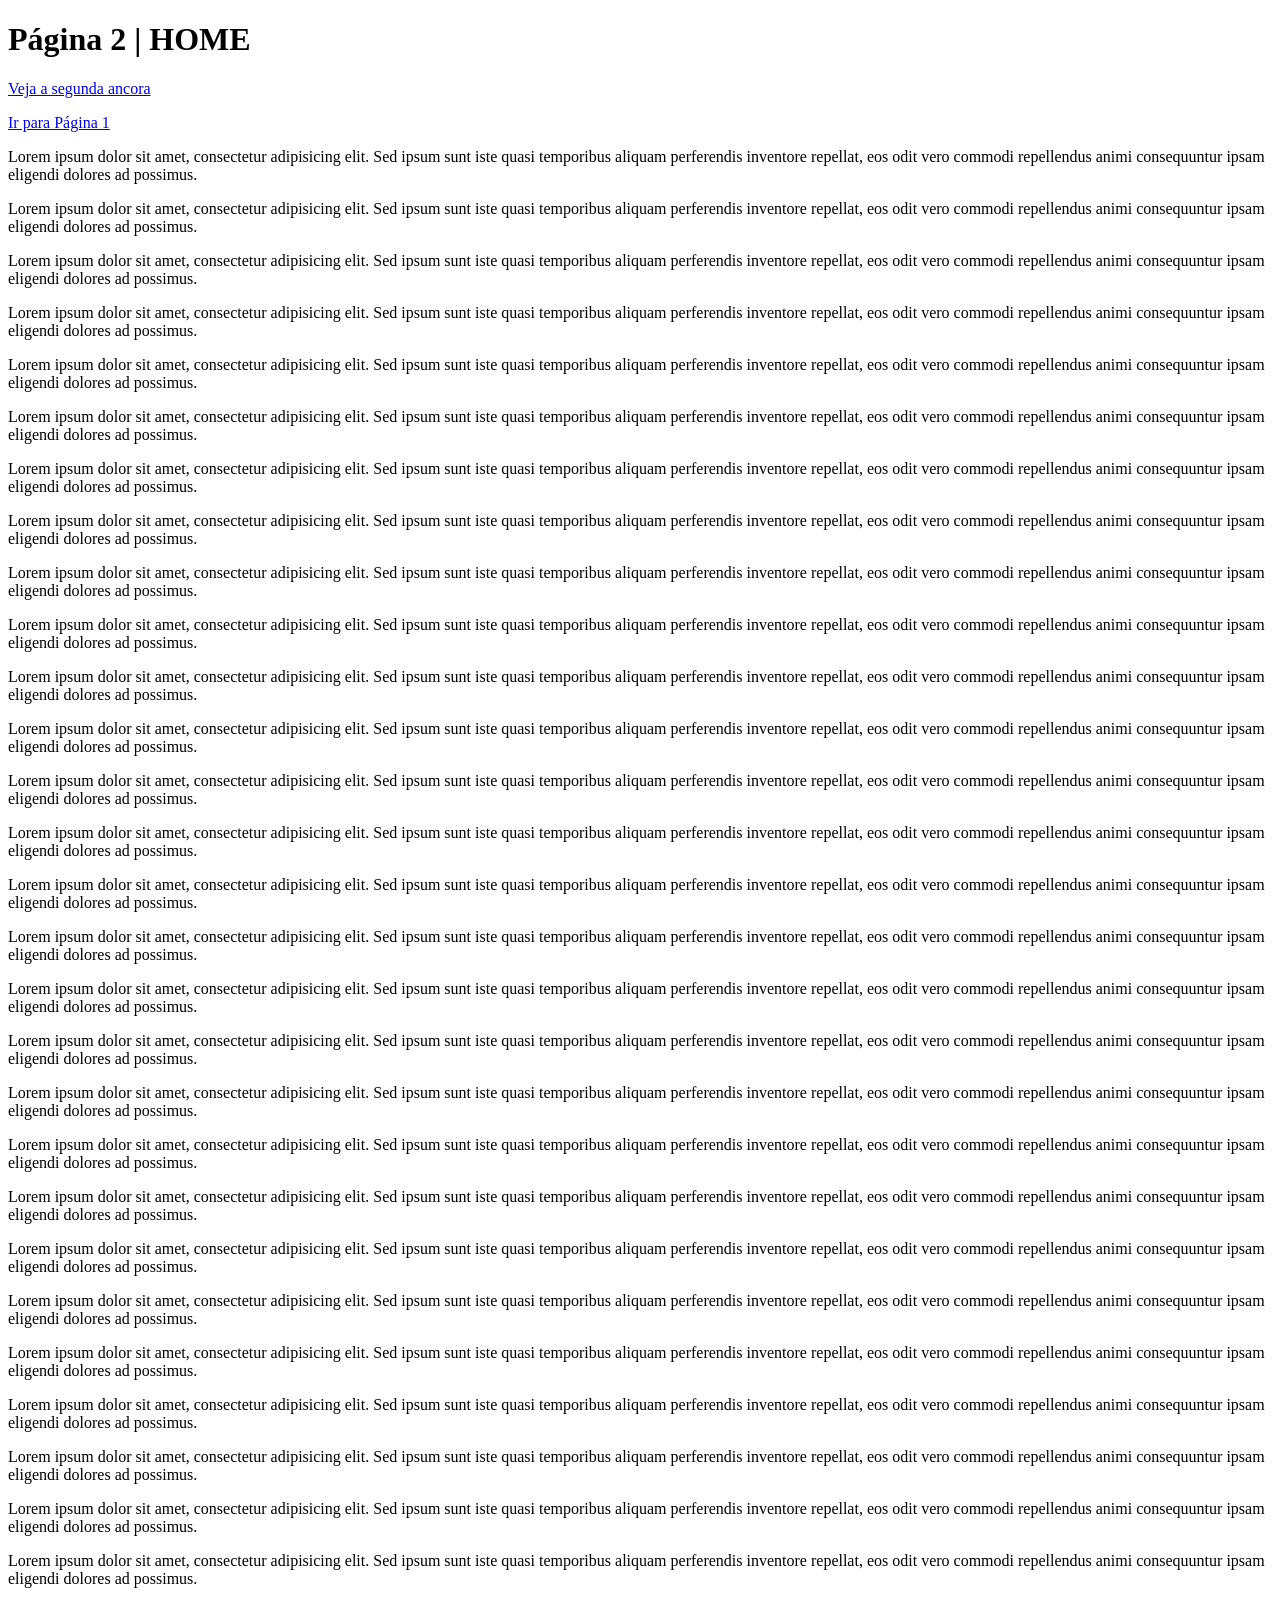
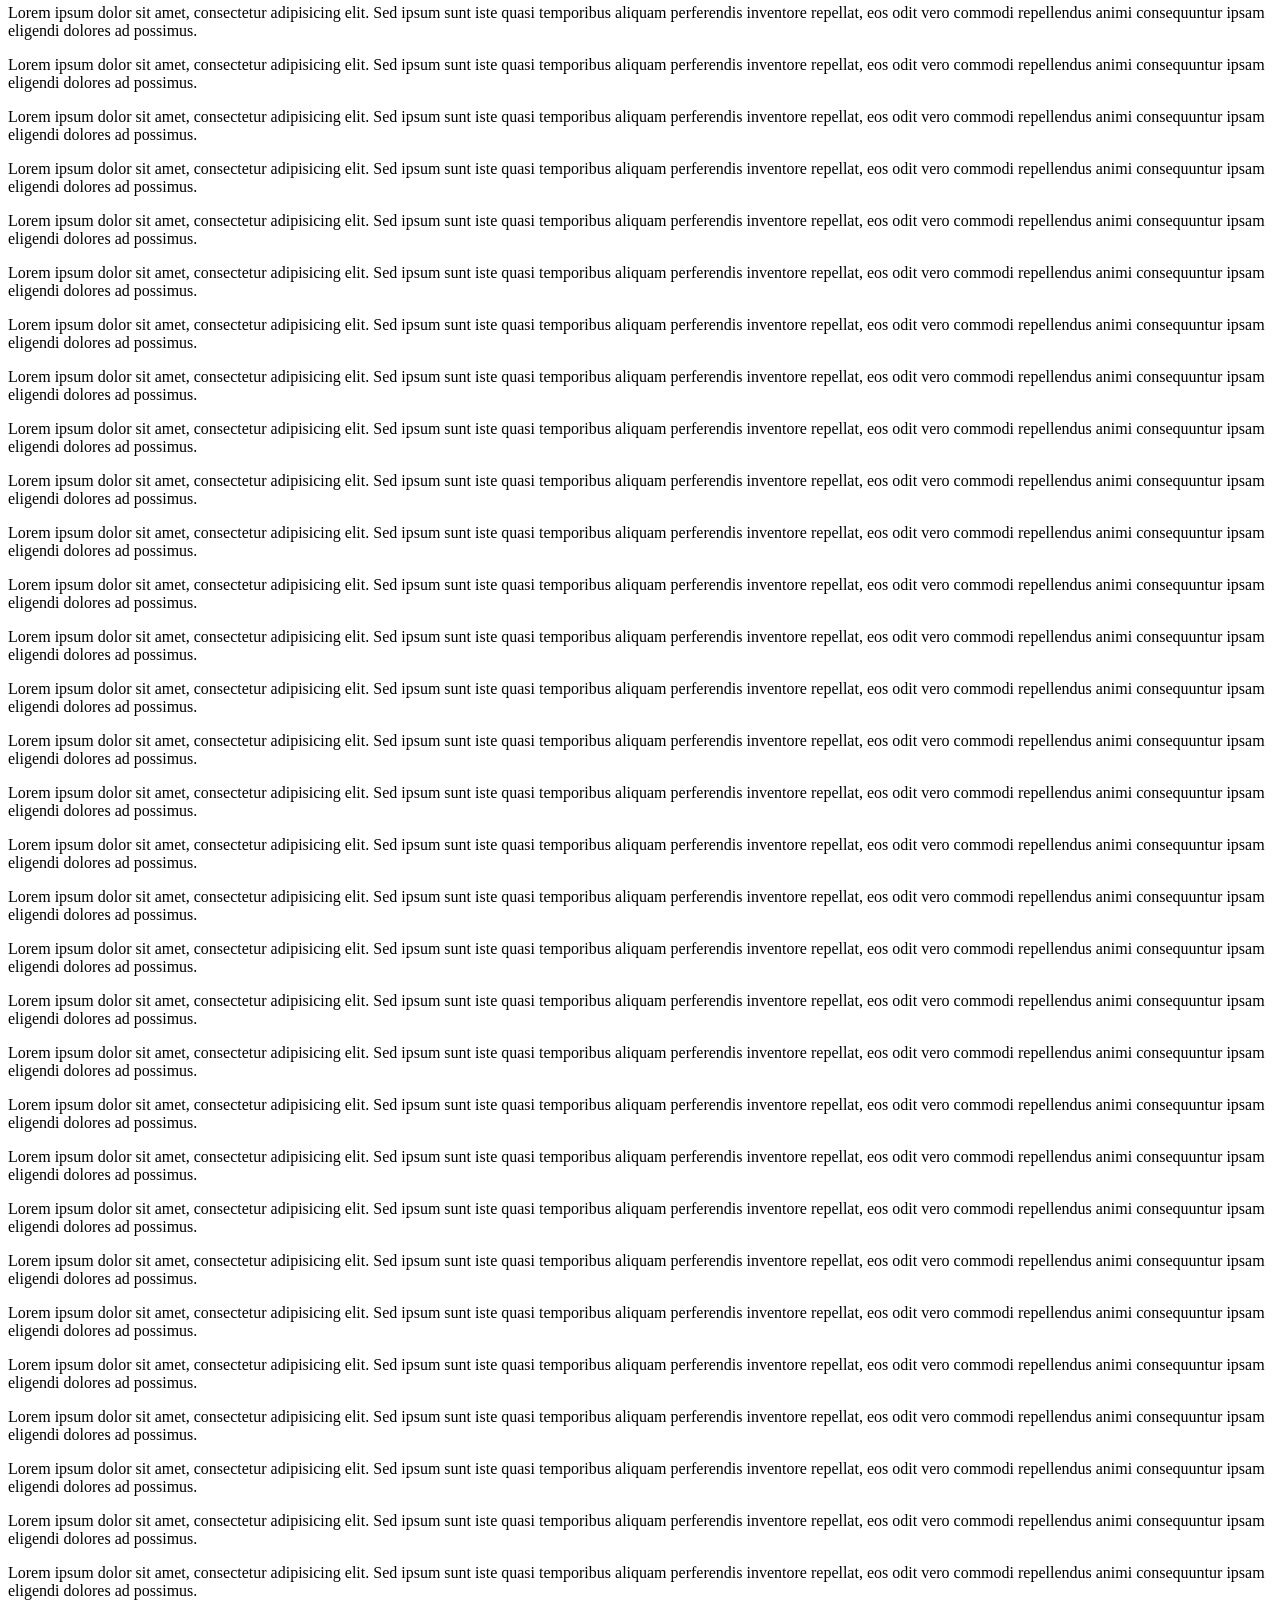
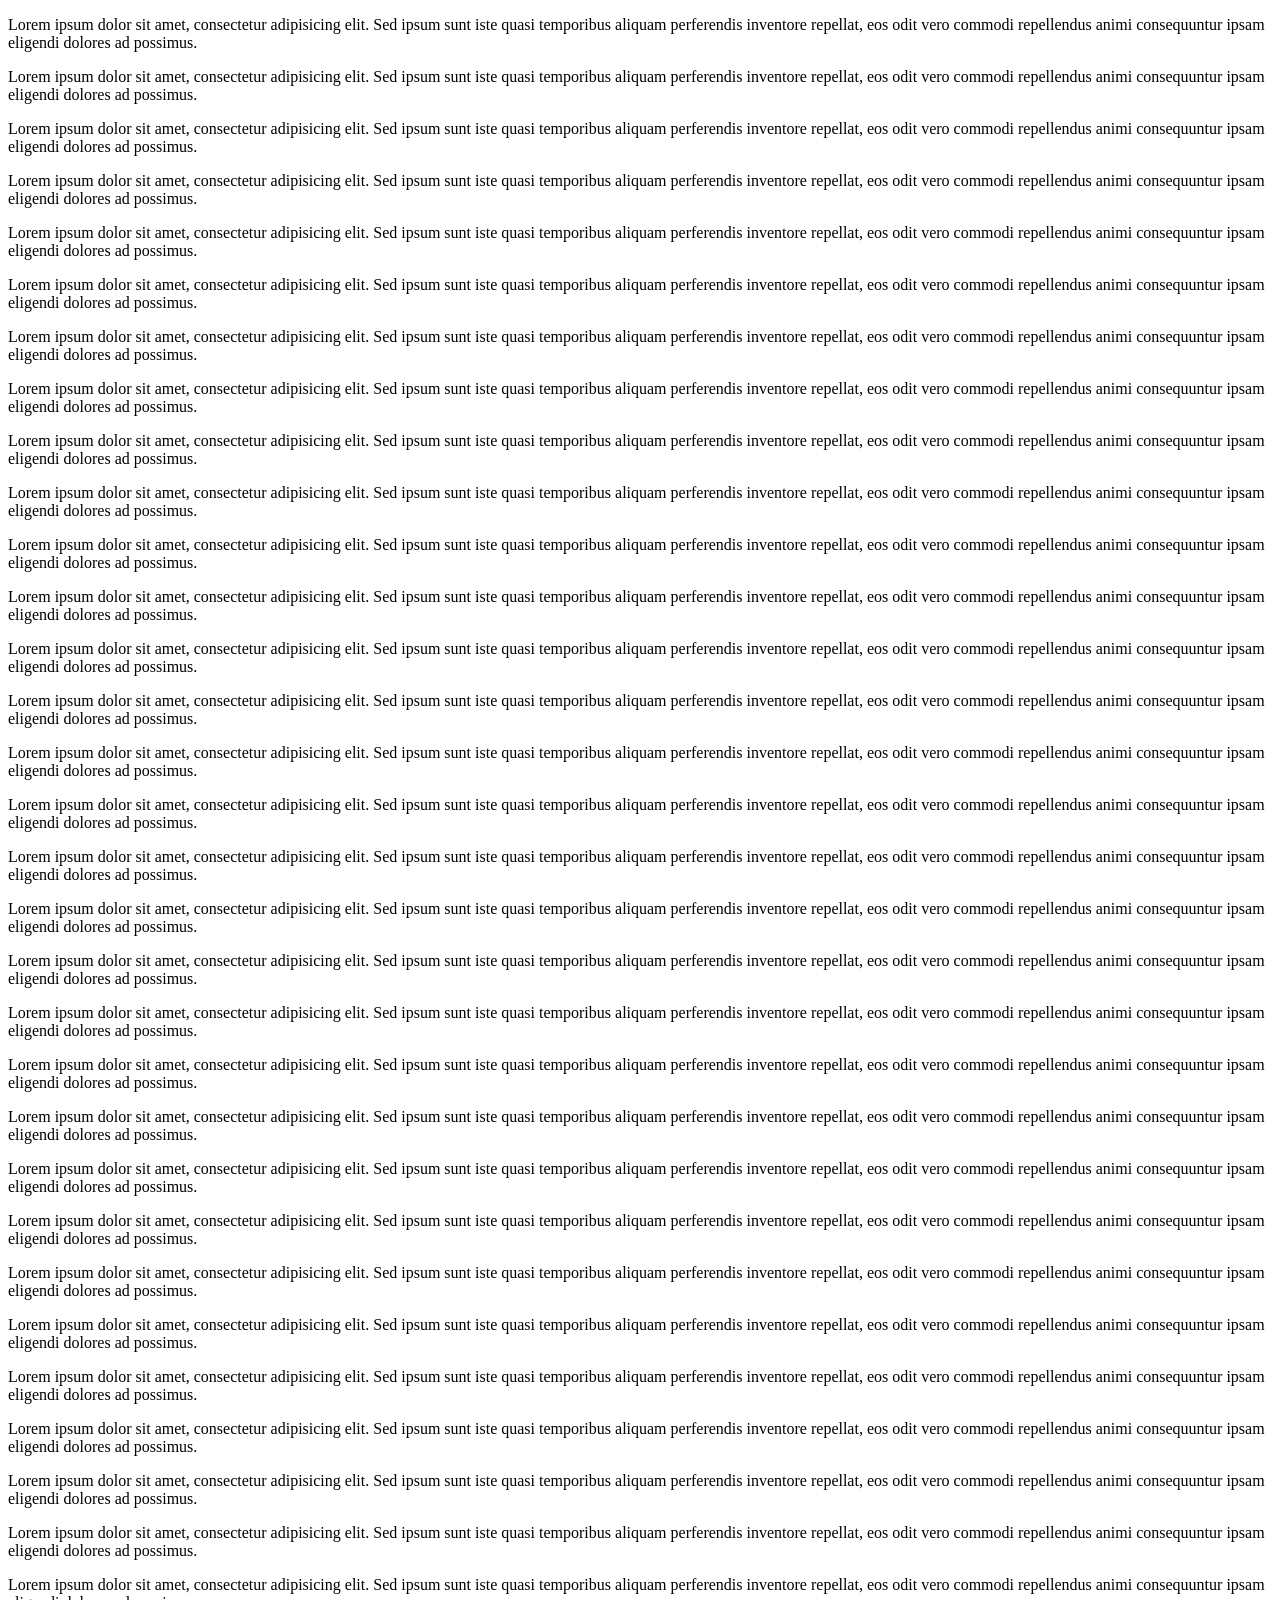
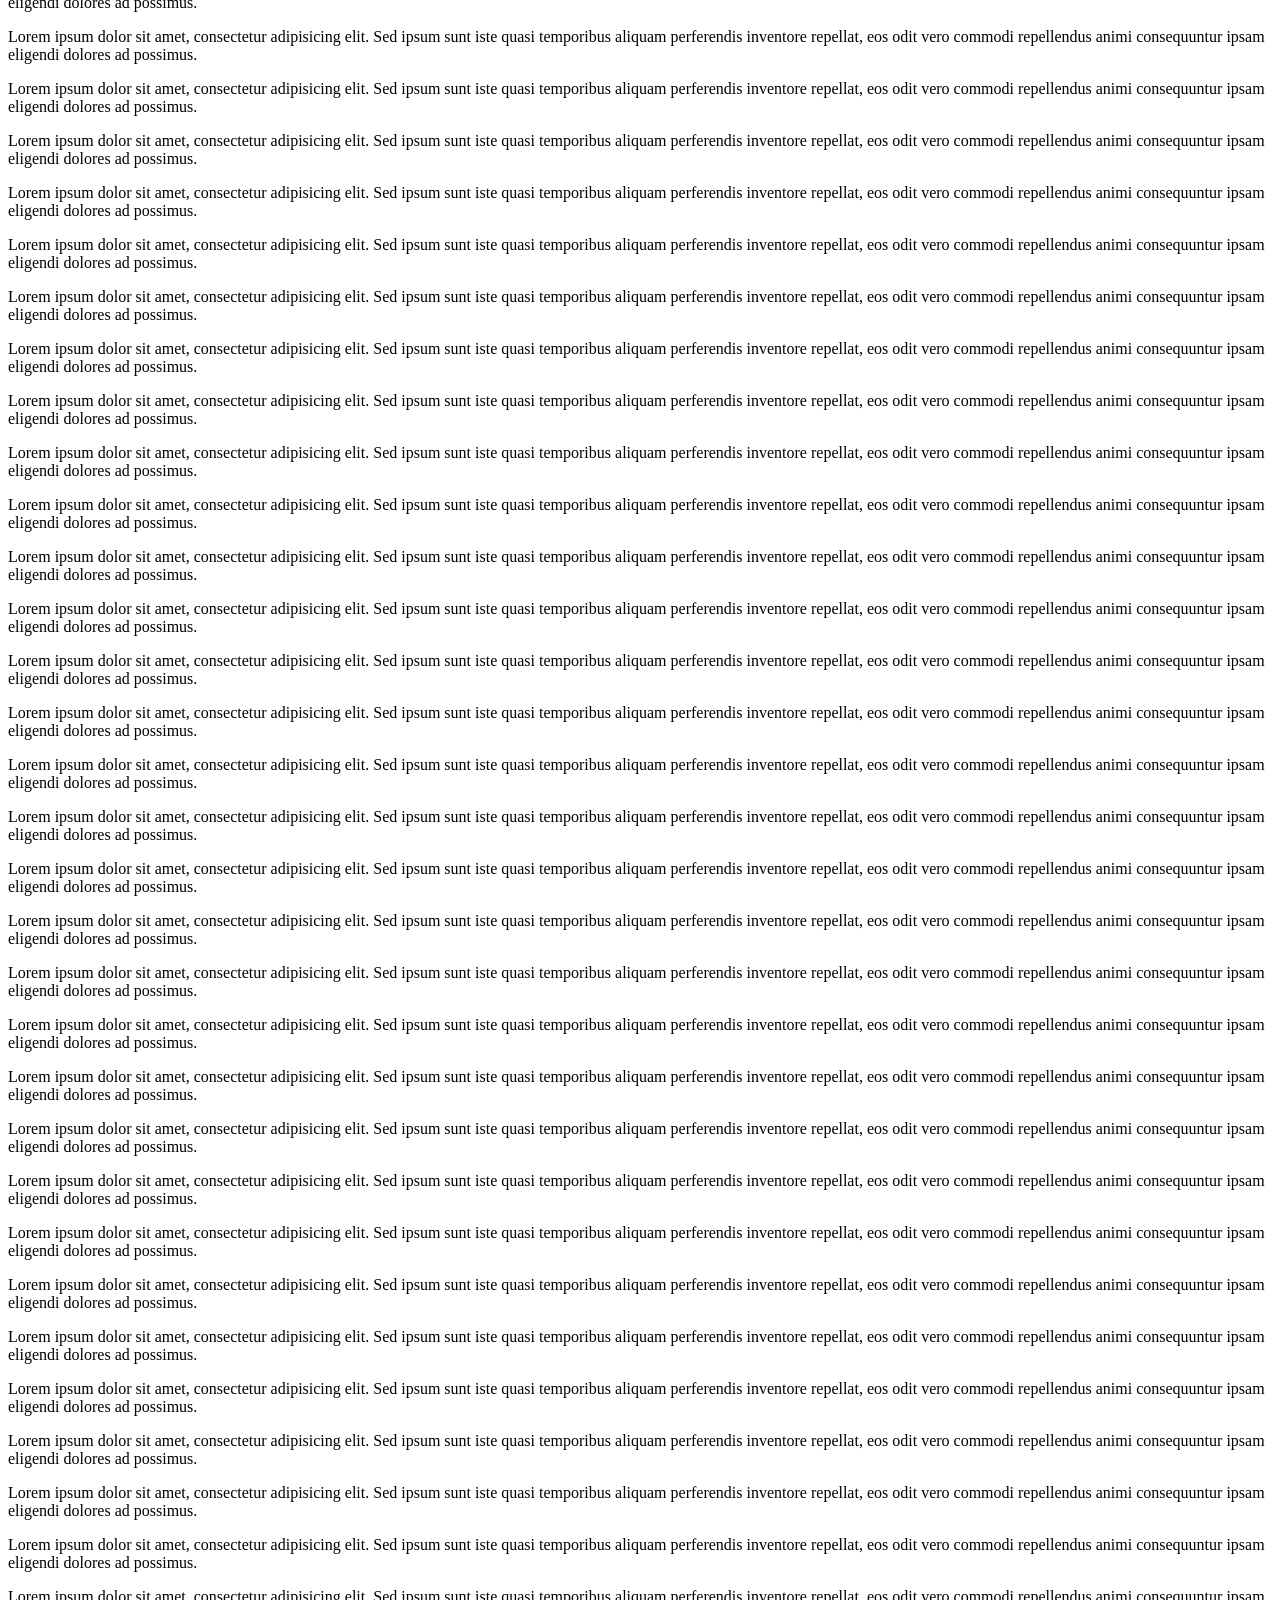
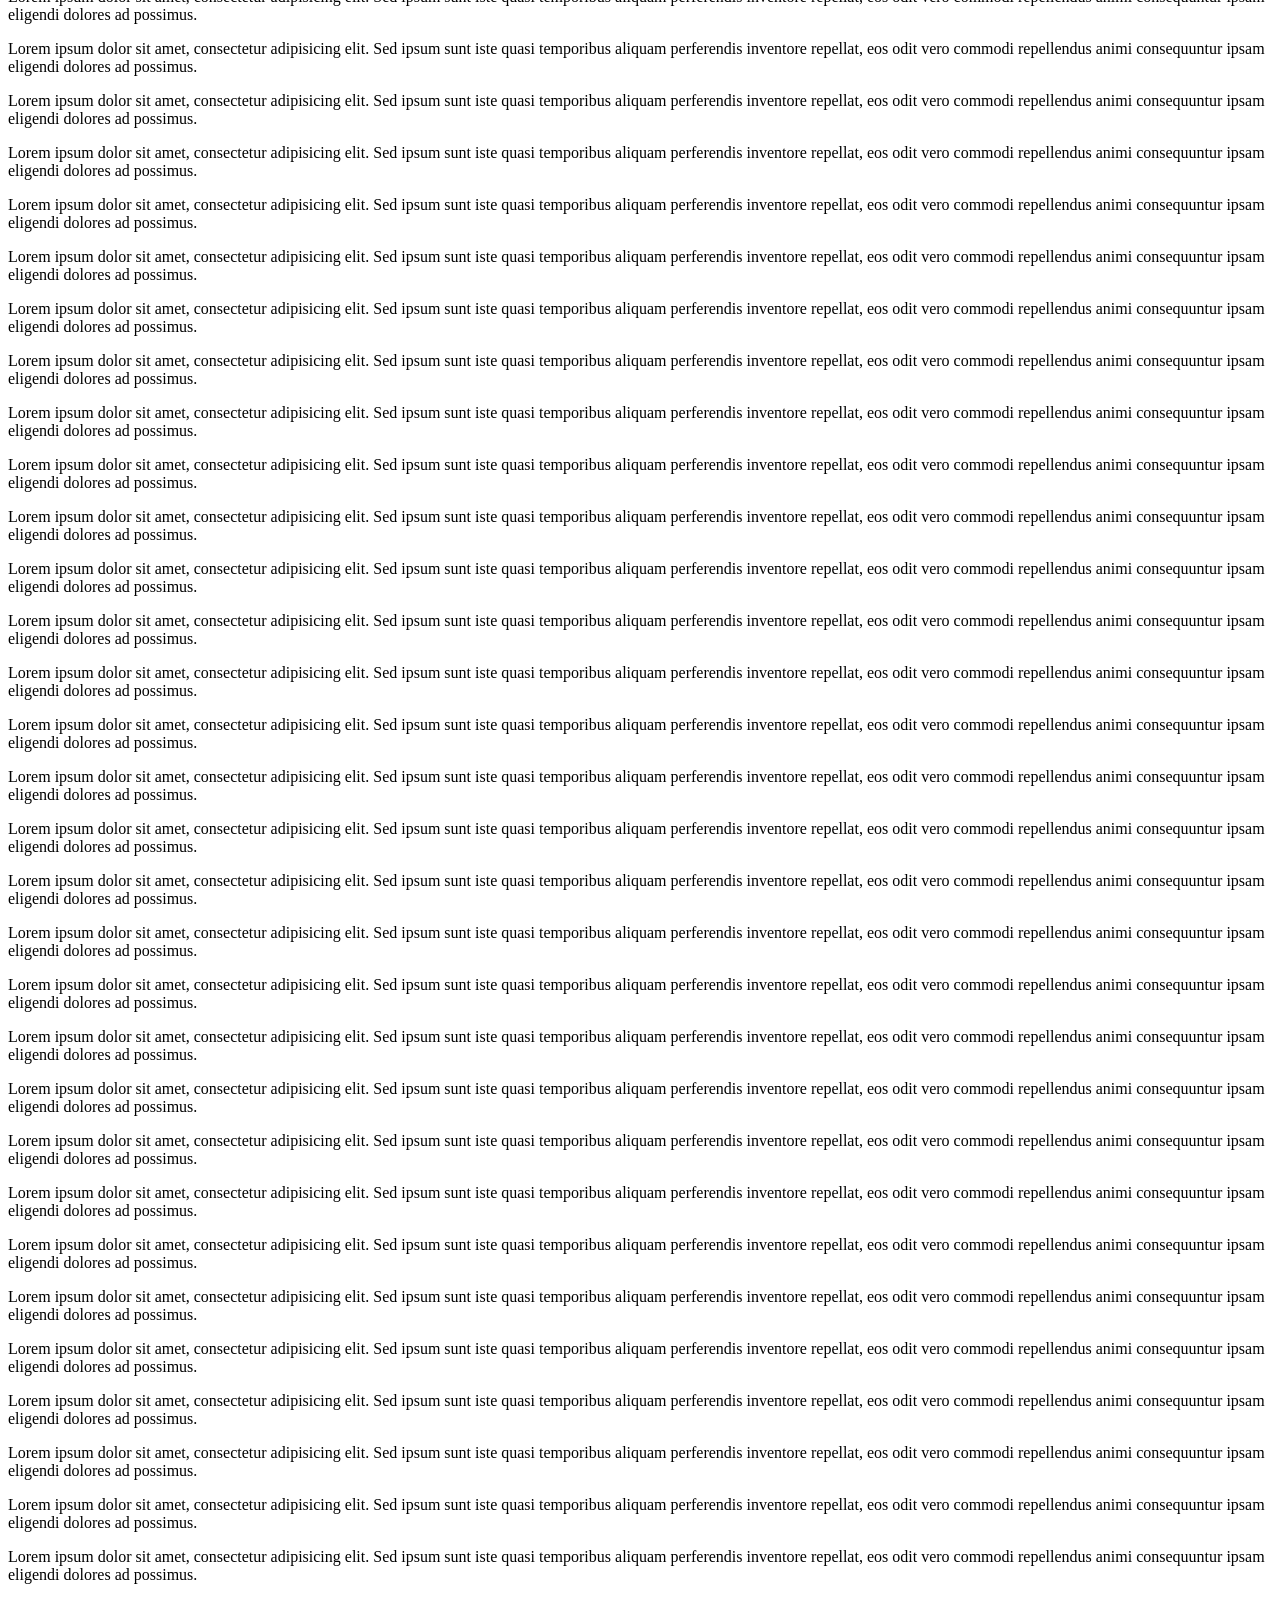
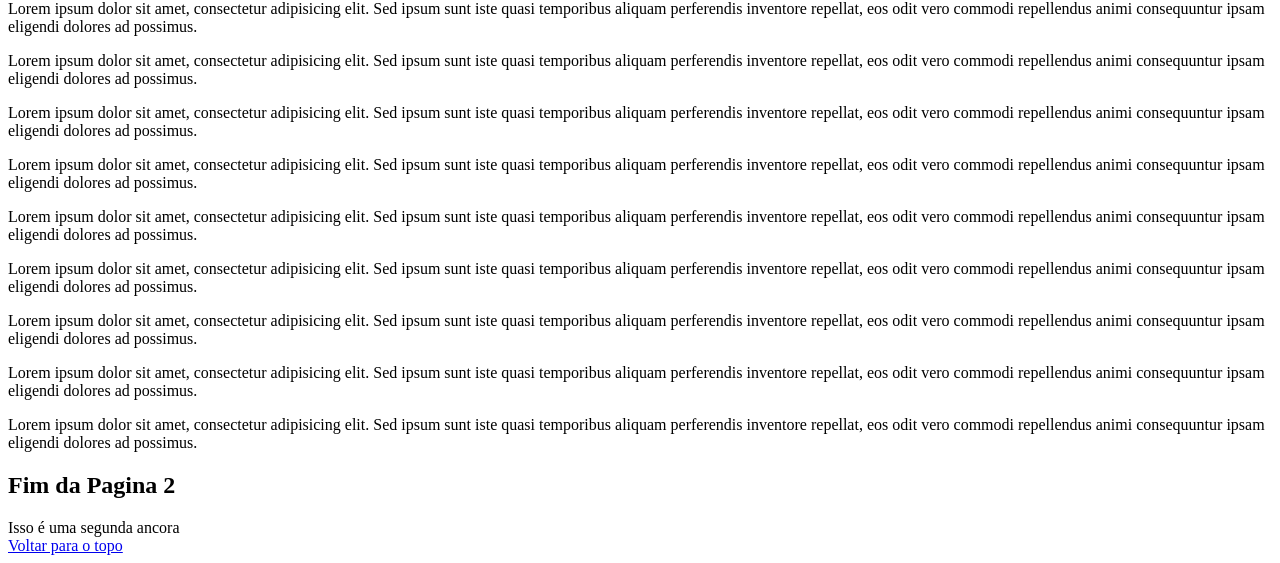
<file: _ancora-imagem/ancora-pagina2.html>
<!DOCTYPE html>
<html lang="en">

<head>
    <meta charset="UTF-8">
    <meta name="viewport" content="width=device-width, initial-scale=1.0">
    <title>Pagina 2</title>
</head>

<body>
    <h1>Página 2 | HOME</h1>
    <!-- Links -->
    <p><a href="#ancora">Veja a segunda ancora</a></p>
    <p><a href="./ancora-pagina1.html"> Ir para Página 1</a></p>
    <!-- Texto -->
    <p>Lorem ipsum dolor sit amet, consectetur adipisicing elit. Sed ipsum sunt iste quasi temporibus aliquam
        perferendis inventore repellat, eos odit vero commodi repellendus animi consequuntur ipsam eligendi dolores ad
        possimus.</p>
    <p>Lorem ipsum dolor sit amet, consectetur adipisicing elit. Sed ipsum sunt iste quasi temporibus aliquam
        perferendis inventore repellat, eos odit vero commodi repellendus animi consequuntur ipsam eligendi dolores ad
        possimus.</p>
    <p>Lorem ipsum dolor sit amet, consectetur adipisicing elit. Sed ipsum sunt iste quasi temporibus aliquam
        perferendis inventore repellat, eos odit vero commodi repellendus animi consequuntur ipsam eligendi dolores ad
        possimus.</p>
    <p>Lorem ipsum dolor sit amet, consectetur adipisicing elit. Sed ipsum sunt iste quasi temporibus aliquam
        perferendis inventore repellat, eos odit vero commodi repellendus animi consequuntur ipsam eligendi dolores ad
        possimus.</p>
    <p>Lorem ipsum dolor sit amet, consectetur adipisicing elit. Sed ipsum sunt iste quasi temporibus aliquam
        perferendis inventore repellat, eos odit vero commodi repellendus animi consequuntur ipsam eligendi dolores ad
        possimus.</p>
    <p>Lorem ipsum dolor sit amet, consectetur adipisicing elit. Sed ipsum sunt iste quasi temporibus aliquam
        perferendis inventore repellat, eos odit vero commodi repellendus animi consequuntur ipsam eligendi dolores ad
        possimus.</p>
    <p>Lorem ipsum dolor sit amet, consectetur adipisicing elit. Sed ipsum sunt iste quasi temporibus aliquam
        perferendis inventore repellat, eos odit vero commodi repellendus animi consequuntur ipsam eligendi dolores ad
        possimus.</p>
    <p>Lorem ipsum dolor sit amet, consectetur adipisicing elit. Sed ipsum sunt iste quasi temporibus aliquam
        perferendis inventore repellat, eos odit vero commodi repellendus animi consequuntur ipsam eligendi dolores ad
        possimus.</p>
    <p>Lorem ipsum dolor sit amet, consectetur adipisicing elit. Sed ipsum sunt iste quasi temporibus aliquam
        perferendis inventore repellat, eos odit vero commodi repellendus animi consequuntur ipsam eligendi dolores ad
        possimus.</p>
    <p>Lorem ipsum dolor sit amet, consectetur adipisicing elit. Sed ipsum sunt iste quasi temporibus aliquam
        perferendis inventore repellat, eos odit vero commodi repellendus animi consequuntur ipsam eligendi dolores ad
        possimus.</p>
    <p>Lorem ipsum dolor sit amet, consectetur adipisicing elit. Sed ipsum sunt iste quasi temporibus aliquam
        perferendis inventore repellat, eos odit vero commodi repellendus animi consequuntur ipsam eligendi dolores ad
        possimus.</p>
    <p>Lorem ipsum dolor sit amet, consectetur adipisicing elit. Sed ipsum sunt iste quasi temporibus aliquam
        perferendis inventore repellat, eos odit vero commodi repellendus animi consequuntur ipsam eligendi dolores ad
        possimus.</p>
    <p>Lorem ipsum dolor sit amet, consectetur adipisicing elit. Sed ipsum sunt iste quasi temporibus aliquam
        perferendis inventore repellat, eos odit vero commodi repellendus animi consequuntur ipsam eligendi dolores ad
        possimus.</p>
    <p>Lorem ipsum dolor sit amet, consectetur adipisicing elit. Sed ipsum sunt iste quasi temporibus aliquam
        perferendis inventore repellat, eos odit vero commodi repellendus animi consequuntur ipsam eligendi dolores ad
        possimus.</p>
    <p>Lorem ipsum dolor sit amet, consectetur adipisicing elit. Sed ipsum sunt iste quasi temporibus aliquam
        perferendis inventore repellat, eos odit vero commodi repellendus animi consequuntur ipsam eligendi dolores ad
        possimus.</p>
    <p>Lorem ipsum dolor sit amet, consectetur adipisicing elit. Sed ipsum sunt iste quasi temporibus aliquam
        perferendis inventore repellat, eos odit vero commodi repellendus animi consequuntur ipsam eligendi dolores ad
        possimus.</p>
    <p>Lorem ipsum dolor sit amet, consectetur adipisicing elit. Sed ipsum sunt iste quasi temporibus aliquam
        perferendis inventore repellat, eos odit vero commodi repellendus animi consequuntur ipsam eligendi dolores ad
        possimus.</p>
    <p>Lorem ipsum dolor sit amet, consectetur adipisicing elit. Sed ipsum sunt iste quasi temporibus aliquam
        perferendis inventore repellat, eos odit vero commodi repellendus animi consequuntur ipsam eligendi dolores ad
        possimus.</p>
    <p>Lorem ipsum dolor sit amet, consectetur adipisicing elit. Sed ipsum sunt iste quasi temporibus aliquam
        perferendis inventore repellat, eos odit vero commodi repellendus animi consequuntur ipsam eligendi dolores ad
        possimus.</p>
    <p>Lorem ipsum dolor sit amet, consectetur adipisicing elit. Sed ipsum sunt iste quasi temporibus aliquam
        perferendis inventore repellat, eos odit vero commodi repellendus animi consequuntur ipsam eligendi dolores ad
        possimus.</p>
    <p>Lorem ipsum dolor sit amet, consectetur adipisicing elit. Sed ipsum sunt iste quasi temporibus aliquam
        perferendis inventore repellat, eos odit vero commodi repellendus animi consequuntur ipsam eligendi dolores ad
        possimus.</p>
    <p>Lorem ipsum dolor sit amet, consectetur adipisicing elit. Sed ipsum sunt iste quasi temporibus aliquam
        perferendis inventore repellat, eos odit vero commodi repellendus animi consequuntur ipsam eligendi dolores ad
        possimus.</p>
    <p>Lorem ipsum dolor sit amet, consectetur adipisicing elit. Sed ipsum sunt iste quasi temporibus aliquam
        perferendis inventore repellat, eos odit vero commodi repellendus animi consequuntur ipsam eligendi dolores ad
        possimus.</p>
    <p>Lorem ipsum dolor sit amet, consectetur adipisicing elit. Sed ipsum sunt iste quasi temporibus aliquam
        perferendis inventore repellat, eos odit vero commodi repellendus animi consequuntur ipsam eligendi dolores ad
        possimus.</p>
    <p>Lorem ipsum dolor sit amet, consectetur adipisicing elit. Sed ipsum sunt iste quasi temporibus aliquam
        perferendis inventore repellat, eos odit vero commodi repellendus animi consequuntur ipsam eligendi dolores ad
        possimus.</p>
    <p>Lorem ipsum dolor sit amet, consectetur adipisicing elit. Sed ipsum sunt iste quasi temporibus aliquam
        perferendis inventore repellat, eos odit vero commodi repellendus animi consequuntur ipsam eligendi dolores ad
        possimus.</p>
    <p>Lorem ipsum dolor sit amet, consectetur adipisicing elit. Sed ipsum sunt iste quasi temporibus aliquam
        perferendis inventore repellat, eos odit vero commodi repellendus animi consequuntur ipsam eligendi dolores ad
        possimus.</p>
    <p>Lorem ipsum dolor sit amet, consectetur adipisicing elit. Sed ipsum sunt iste quasi temporibus aliquam
        perferendis inventore repellat, eos odit vero commodi repellendus animi consequuntur ipsam eligendi dolores ad
        possimus.</p>
    <p>Lorem ipsum dolor sit amet, consectetur adipisicing elit. Sed ipsum sunt iste quasi temporibus aliquam
        perferendis inventore repellat, eos odit vero commodi repellendus animi consequuntur ipsam eligendi dolores ad
        possimus.</p>
    <p>Lorem ipsum dolor sit amet, consectetur adipisicing elit. Sed ipsum sunt iste quasi temporibus aliquam
        perferendis inventore repellat, eos odit vero commodi repellendus animi consequuntur ipsam eligendi dolores ad
        possimus.</p>
    <p>Lorem ipsum dolor sit amet, consectetur adipisicing elit. Sed ipsum sunt iste quasi temporibus aliquam
        perferendis inventore repellat, eos odit vero commodi repellendus animi consequuntur ipsam eligendi dolores ad
        possimus.</p>
    <p>Lorem ipsum dolor sit amet, consectetur adipisicing elit. Sed ipsum sunt iste quasi temporibus aliquam
        perferendis inventore repellat, eos odit vero commodi repellendus animi consequuntur ipsam eligendi dolores ad
        possimus.</p>
    <p>Lorem ipsum dolor sit amet, consectetur adipisicing elit. Sed ipsum sunt iste quasi temporibus aliquam
        perferendis inventore repellat, eos odit vero commodi repellendus animi consequuntur ipsam eligendi dolores ad
        possimus.</p>
    <p>Lorem ipsum dolor sit amet, consectetur adipisicing elit. Sed ipsum sunt iste quasi temporibus aliquam
        perferendis inventore repellat, eos odit vero commodi repellendus animi consequuntur ipsam eligendi dolores ad
        possimus.</p>
    <p>Lorem ipsum dolor sit amet, consectetur adipisicing elit. Sed ipsum sunt iste quasi temporibus aliquam
        perferendis inventore repellat, eos odit vero commodi repellendus animi consequuntur ipsam eligendi dolores ad
        possimus.</p>
    <p>Lorem ipsum dolor sit amet, consectetur adipisicing elit. Sed ipsum sunt iste quasi temporibus aliquam
        perferendis inventore repellat, eos odit vero commodi repellendus animi consequuntur ipsam eligendi dolores ad
        possimus.</p>
    <p>Lorem ipsum dolor sit amet, consectetur adipisicing elit. Sed ipsum sunt iste quasi temporibus aliquam
        perferendis inventore repellat, eos odit vero commodi repellendus animi consequuntur ipsam eligendi dolores ad
        possimus.</p>
    <p>Lorem ipsum dolor sit amet, consectetur adipisicing elit. Sed ipsum sunt iste quasi temporibus aliquam
        perferendis inventore repellat, eos odit vero commodi repellendus animi consequuntur ipsam eligendi dolores ad
        possimus.</p>
    <p>Lorem ipsum dolor sit amet, consectetur adipisicing elit. Sed ipsum sunt iste quasi temporibus aliquam
        perferendis inventore repellat, eos odit vero commodi repellendus animi consequuntur ipsam eligendi dolores ad
        possimus.</p>
    <p>Lorem ipsum dolor sit amet, consectetur adipisicing elit. Sed ipsum sunt iste quasi temporibus aliquam
        perferendis inventore repellat, eos odit vero commodi repellendus animi consequuntur ipsam eligendi dolores ad
        possimus.</p>
    <p>Lorem ipsum dolor sit amet, consectetur adipisicing elit. Sed ipsum sunt iste quasi temporibus aliquam
        perferendis inventore repellat, eos odit vero commodi repellendus animi consequuntur ipsam eligendi dolores ad
        possimus.</p>
    <p>Lorem ipsum dolor sit amet, consectetur adipisicing elit. Sed ipsum sunt iste quasi temporibus aliquam
        perferendis inventore repellat, eos odit vero commodi repellendus animi consequuntur ipsam eligendi dolores ad
        possimus.</p>
    <p>Lorem ipsum dolor sit amet, consectetur adipisicing elit. Sed ipsum sunt iste quasi temporibus aliquam
        perferendis inventore repellat, eos odit vero commodi repellendus animi consequuntur ipsam eligendi dolores ad
        possimus.</p>
    <p>Lorem ipsum dolor sit amet, consectetur adipisicing elit. Sed ipsum sunt iste quasi temporibus aliquam
        perferendis inventore repellat, eos odit vero commodi repellendus animi consequuntur ipsam eligendi dolores ad
        possimus.</p>
    <p>Lorem ipsum dolor sit amet, consectetur adipisicing elit. Sed ipsum sunt iste quasi temporibus aliquam
        perferendis inventore repellat, eos odit vero commodi repellendus animi consequuntur ipsam eligendi dolores ad
        possimus.</p>
    <p>Lorem ipsum dolor sit amet, consectetur adipisicing elit. Sed ipsum sunt iste quasi temporibus aliquam
        perferendis inventore repellat, eos odit vero commodi repellendus animi consequuntur ipsam eligendi dolores ad
        possimus.</p>
    <p>Lorem ipsum dolor sit amet, consectetur adipisicing elit. Sed ipsum sunt iste quasi temporibus aliquam
        perferendis inventore repellat, eos odit vero commodi repellendus animi consequuntur ipsam eligendi dolores ad
        possimus.</p>
    <p>Lorem ipsum dolor sit amet, consectetur adipisicing elit. Sed ipsum sunt iste quasi temporibus aliquam
        perferendis inventore repellat, eos odit vero commodi repellendus animi consequuntur ipsam eligendi dolores ad
        possimus.</p>
    <p>Lorem ipsum dolor sit amet, consectetur adipisicing elit. Sed ipsum sunt iste quasi temporibus aliquam
        perferendis inventore repellat, eos odit vero commodi repellendus animi consequuntur ipsam eligendi dolores ad
        possimus.</p>
    <p>Lorem ipsum dolor sit amet, consectetur adipisicing elit. Sed ipsum sunt iste quasi temporibus aliquam
        perferendis inventore repellat, eos odit vero commodi repellendus animi consequuntur ipsam eligendi dolores ad
        possimus.</p>
    <p>Lorem ipsum dolor sit amet, consectetur adipisicing elit. Sed ipsum sunt iste quasi temporibus aliquam
        perferendis inventore repellat, eos odit vero commodi repellendus animi consequuntur ipsam eligendi dolores ad
        possimus.</p>
    <p>Lorem ipsum dolor sit amet, consectetur adipisicing elit. Sed ipsum sunt iste quasi temporibus aliquam
        perferendis inventore repellat, eos odit vero commodi repellendus animi consequuntur ipsam eligendi dolores ad
        possimus.</p>
    <p>Lorem ipsum dolor sit amet, consectetur adipisicing elit. Sed ipsum sunt iste quasi temporibus aliquam
        perferendis inventore repellat, eos odit vero commodi repellendus animi consequuntur ipsam eligendi dolores ad
        possimus.</p>
    <p>Lorem ipsum dolor sit amet, consectetur adipisicing elit. Sed ipsum sunt iste quasi temporibus aliquam
        perferendis inventore repellat, eos odit vero commodi repellendus animi consequuntur ipsam eligendi dolores ad
        possimus.</p>
    <p>Lorem ipsum dolor sit amet, consectetur adipisicing elit. Sed ipsum sunt iste quasi temporibus aliquam
        perferendis inventore repellat, eos odit vero commodi repellendus animi consequuntur ipsam eligendi dolores ad
        possimus.</p>
    <p>Lorem ipsum dolor sit amet, consectetur adipisicing elit. Sed ipsum sunt iste quasi temporibus aliquam
        perferendis inventore repellat, eos odit vero commodi repellendus animi consequuntur ipsam eligendi dolores ad
        possimus.</p>
    <p>Lorem ipsum dolor sit amet, consectetur adipisicing elit. Sed ipsum sunt iste quasi temporibus aliquam
        perferendis inventore repellat, eos odit vero commodi repellendus animi consequuntur ipsam eligendi dolores ad
        possimus.</p>
    <p>Lorem ipsum dolor sit amet, consectetur adipisicing elit. Sed ipsum sunt iste quasi temporibus aliquam
        perferendis inventore repellat, eos odit vero commodi repellendus animi consequuntur ipsam eligendi dolores ad
        possimus.</p>
    <p>Lorem ipsum dolor sit amet, consectetur adipisicing elit. Sed ipsum sunt iste quasi temporibus aliquam
        perferendis inventore repellat, eos odit vero commodi repellendus animi consequuntur ipsam eligendi dolores ad
        possimus.</p>
    <p>Lorem ipsum dolor sit amet, consectetur adipisicing elit. Sed ipsum sunt iste quasi temporibus aliquam
        perferendis inventore repellat, eos odit vero commodi repellendus animi consequuntur ipsam eligendi dolores ad
        possimus.</p>
    <p>Lorem ipsum dolor sit amet, consectetur adipisicing elit. Sed ipsum sunt iste quasi temporibus aliquam
        perferendis inventore repellat, eos odit vero commodi repellendus animi consequuntur ipsam eligendi dolores ad
        possimus.</p>
    <p>Lorem ipsum dolor sit amet, consectetur adipisicing elit. Sed ipsum sunt iste quasi temporibus aliquam
        perferendis inventore repellat, eos odit vero commodi repellendus animi consequuntur ipsam eligendi dolores ad
        possimus.</p>
    <p>Lorem ipsum dolor sit amet, consectetur adipisicing elit. Sed ipsum sunt iste quasi temporibus aliquam
        perferendis inventore repellat, eos odit vero commodi repellendus animi consequuntur ipsam eligendi dolores ad
        possimus.</p>
    <p>Lorem ipsum dolor sit amet, consectetur adipisicing elit. Sed ipsum sunt iste quasi temporibus aliquam
        perferendis inventore repellat, eos odit vero commodi repellendus animi consequuntur ipsam eligendi dolores ad
        possimus.</p>
    <p>Lorem ipsum dolor sit amet, consectetur adipisicing elit. Sed ipsum sunt iste quasi temporibus aliquam
        perferendis inventore repellat, eos odit vero commodi repellendus animi consequuntur ipsam eligendi dolores ad
        possimus.</p>
    <p>Lorem ipsum dolor sit amet, consectetur adipisicing elit. Sed ipsum sunt iste quasi temporibus aliquam
        perferendis inventore repellat, eos odit vero commodi repellendus animi consequuntur ipsam eligendi dolores ad
        possimus.</p>
    <p>Lorem ipsum dolor sit amet, consectetur adipisicing elit. Sed ipsum sunt iste quasi temporibus aliquam
        perferendis inventore repellat, eos odit vero commodi repellendus animi consequuntur ipsam eligendi dolores ad
        possimus.</p>
    <p>Lorem ipsum dolor sit amet, consectetur adipisicing elit. Sed ipsum sunt iste quasi temporibus aliquam
        perferendis inventore repellat, eos odit vero commodi repellendus animi consequuntur ipsam eligendi dolores ad
        possimus.</p>
    <p>Lorem ipsum dolor sit amet, consectetur adipisicing elit. Sed ipsum sunt iste quasi temporibus aliquam
        perferendis inventore repellat, eos odit vero commodi repellendus animi consequuntur ipsam eligendi dolores ad
        possimus.</p>
    <p>Lorem ipsum dolor sit amet, consectetur adipisicing elit. Sed ipsum sunt iste quasi temporibus aliquam
        perferendis inventore repellat, eos odit vero commodi repellendus animi consequuntur ipsam eligendi dolores ad
        possimus.</p>
    <p>Lorem ipsum dolor sit amet, consectetur adipisicing elit. Sed ipsum sunt iste quasi temporibus aliquam
        perferendis inventore repellat, eos odit vero commodi repellendus animi consequuntur ipsam eligendi dolores ad
        possimus.</p>
    <p>Lorem ipsum dolor sit amet, consectetur adipisicing elit. Sed ipsum sunt iste quasi temporibus aliquam
        perferendis inventore repellat, eos odit vero commodi repellendus animi consequuntur ipsam eligendi dolores ad
        possimus.</p>
    <p>Lorem ipsum dolor sit amet, consectetur adipisicing elit. Sed ipsum sunt iste quasi temporibus aliquam
        perferendis inventore repellat, eos odit vero commodi repellendus animi consequuntur ipsam eligendi dolores ad
        possimus.</p>
    <p>Lorem ipsum dolor sit amet, consectetur adipisicing elit. Sed ipsum sunt iste quasi temporibus aliquam
        perferendis inventore repellat, eos odit vero commodi repellendus animi consequuntur ipsam eligendi dolores ad
        possimus.</p>
    <p>Lorem ipsum dolor sit amet, consectetur adipisicing elit. Sed ipsum sunt iste quasi temporibus aliquam
        perferendis inventore repellat, eos odit vero commodi repellendus animi consequuntur ipsam eligendi dolores ad
        possimus.</p>
    <p>Lorem ipsum dolor sit amet, consectetur adipisicing elit. Sed ipsum sunt iste quasi temporibus aliquam
        perferendis inventore repellat, eos odit vero commodi repellendus animi consequuntur ipsam eligendi dolores ad
        possimus.</p>
    <p>Lorem ipsum dolor sit amet, consectetur adipisicing elit. Sed ipsum sunt iste quasi temporibus aliquam
        perferendis inventore repellat, eos odit vero commodi repellendus animi consequuntur ipsam eligendi dolores ad
        possimus.</p>
    <p>Lorem ipsum dolor sit amet, consectetur adipisicing elit. Sed ipsum sunt iste quasi temporibus aliquam
        perferendis inventore repellat, eos odit vero commodi repellendus animi consequuntur ipsam eligendi dolores ad
        possimus.</p>
    <p>Lorem ipsum dolor sit amet, consectetur adipisicing elit. Sed ipsum sunt iste quasi temporibus aliquam
        perferendis inventore repellat, eos odit vero commodi repellendus animi consequuntur ipsam eligendi dolores ad
        possimus.</p>
    <p>Lorem ipsum dolor sit amet, consectetur adipisicing elit. Sed ipsum sunt iste quasi temporibus aliquam
        perferendis inventore repellat, eos odit vero commodi repellendus animi consequuntur ipsam eligendi dolores ad
        possimus.</p>
    <p>Lorem ipsum dolor sit amet, consectetur adipisicing elit. Sed ipsum sunt iste quasi temporibus aliquam
        perferendis inventore repellat, eos odit vero commodi repellendus animi consequuntur ipsam eligendi dolores ad
        possimus.</p>
    <p>Lorem ipsum dolor sit amet, consectetur adipisicing elit. Sed ipsum sunt iste quasi temporibus aliquam
        perferendis inventore repellat, eos odit vero commodi repellendus animi consequuntur ipsam eligendi dolores ad
        possimus.</p>
    <p>Lorem ipsum dolor sit amet, consectetur adipisicing elit. Sed ipsum sunt iste quasi temporibus aliquam
        perferendis inventore repellat, eos odit vero commodi repellendus animi consequuntur ipsam eligendi dolores ad
        possimus.</p>
    <p>Lorem ipsum dolor sit amet, consectetur adipisicing elit. Sed ipsum sunt iste quasi temporibus aliquam
        perferendis inventore repellat, eos odit vero commodi repellendus animi consequuntur ipsam eligendi dolores ad
        possimus.</p>
    <p>Lorem ipsum dolor sit amet, consectetur adipisicing elit. Sed ipsum sunt iste quasi temporibus aliquam
        perferendis inventore repellat, eos odit vero commodi repellendus animi consequuntur ipsam eligendi dolores ad
        possimus.</p>
    <p>Lorem ipsum dolor sit amet, consectetur adipisicing elit. Sed ipsum sunt iste quasi temporibus aliquam
        perferendis inventore repellat, eos odit vero commodi repellendus animi consequuntur ipsam eligendi dolores ad
        possimus.</p>
    <p>Lorem ipsum dolor sit amet, consectetur adipisicing elit. Sed ipsum sunt iste quasi temporibus aliquam
        perferendis inventore repellat, eos odit vero commodi repellendus animi consequuntur ipsam eligendi dolores ad
        possimus.</p>
    <p>Lorem ipsum dolor sit amet, consectetur adipisicing elit. Sed ipsum sunt iste quasi temporibus aliquam
        perferendis inventore repellat, eos odit vero commodi repellendus animi consequuntur ipsam eligendi dolores ad
        possimus.</p>
    <p>Lorem ipsum dolor sit amet, consectetur adipisicing elit. Sed ipsum sunt iste quasi temporibus aliquam
        perferendis inventore repellat, eos odit vero commodi repellendus animi consequuntur ipsam eligendi dolores ad
        possimus.</p>
    <p>Lorem ipsum dolor sit amet, consectetur adipisicing elit. Sed ipsum sunt iste quasi temporibus aliquam
        perferendis inventore repellat, eos odit vero commodi repellendus animi consequuntur ipsam eligendi dolores ad
        possimus.</p>
    <p>Lorem ipsum dolor sit amet, consectetur adipisicing elit. Sed ipsum sunt iste quasi temporibus aliquam
        perferendis inventore repellat, eos odit vero commodi repellendus animi consequuntur ipsam eligendi dolores ad
        possimus.</p>
    <p>Lorem ipsum dolor sit amet, consectetur adipisicing elit. Sed ipsum sunt iste quasi temporibus aliquam
        perferendis inventore repellat, eos odit vero commodi repellendus animi consequuntur ipsam eligendi dolores ad
        possimus.</p>
    <p>Lorem ipsum dolor sit amet, consectetur adipisicing elit. Sed ipsum sunt iste quasi temporibus aliquam
        perferendis inventore repellat, eos odit vero commodi repellendus animi consequuntur ipsam eligendi dolores ad
        possimus.</p>
    <p>Lorem ipsum dolor sit amet, consectetur adipisicing elit. Sed ipsum sunt iste quasi temporibus aliquam
        perferendis inventore repellat, eos odit vero commodi repellendus animi consequuntur ipsam eligendi dolores ad
        possimus.</p>
    <p>Lorem ipsum dolor sit amet, consectetur adipisicing elit. Sed ipsum sunt iste quasi temporibus aliquam
        perferendis inventore repellat, eos odit vero commodi repellendus animi consequuntur ipsam eligendi dolores ad
        possimus.</p>
    <p>Lorem ipsum dolor sit amet, consectetur adipisicing elit. Sed ipsum sunt iste quasi temporibus aliquam
        perferendis inventore repellat, eos odit vero commodi repellendus animi consequuntur ipsam eligendi dolores ad
        possimus.</p>
    <p>Lorem ipsum dolor sit amet, consectetur adipisicing elit. Sed ipsum sunt iste quasi temporibus aliquam
        perferendis inventore repellat, eos odit vero commodi repellendus animi consequuntur ipsam eligendi dolores ad
        possimus.</p>
    <p>Lorem ipsum dolor sit amet, consectetur adipisicing elit. Sed ipsum sunt iste quasi temporibus aliquam
        perferendis inventore repellat, eos odit vero commodi repellendus animi consequuntur ipsam eligendi dolores ad
        possimus.</p>
    <p>Lorem ipsum dolor sit amet, consectetur adipisicing elit. Sed ipsum sunt iste quasi temporibus aliquam
        perferendis inventore repellat, eos odit vero commodi repellendus animi consequuntur ipsam eligendi dolores ad
        possimus.</p>
    <p>Lorem ipsum dolor sit amet, consectetur adipisicing elit. Sed ipsum sunt iste quasi temporibus aliquam
        perferendis inventore repellat, eos odit vero commodi repellendus animi consequuntur ipsam eligendi dolores ad
        possimus.</p>
    <p>Lorem ipsum dolor sit amet, consectetur adipisicing elit. Sed ipsum sunt iste quasi temporibus aliquam
        perferendis inventore repellat, eos odit vero commodi repellendus animi consequuntur ipsam eligendi dolores ad
        possimus.</p>
    <p>Lorem ipsum dolor sit amet, consectetur adipisicing elit. Sed ipsum sunt iste quasi temporibus aliquam
        perferendis inventore repellat, eos odit vero commodi repellendus animi consequuntur ipsam eligendi dolores ad
        possimus.</p>
    <p>Lorem ipsum dolor sit amet, consectetur adipisicing elit. Sed ipsum sunt iste quasi temporibus aliquam
        perferendis inventore repellat, eos odit vero commodi repellendus animi consequuntur ipsam eligendi dolores ad
        possimus.</p>
    <p>Lorem ipsum dolor sit amet, consectetur adipisicing elit. Sed ipsum sunt iste quasi temporibus aliquam
        perferendis inventore repellat, eos odit vero commodi repellendus animi consequuntur ipsam eligendi dolores ad
        possimus.</p>
    <p>Lorem ipsum dolor sit amet, consectetur adipisicing elit. Sed ipsum sunt iste quasi temporibus aliquam
        perferendis inventore repellat, eos odit vero commodi repellendus animi consequuntur ipsam eligendi dolores ad
        possimus.</p>
    <p>Lorem ipsum dolor sit amet, consectetur adipisicing elit. Sed ipsum sunt iste quasi temporibus aliquam
        perferendis inventore repellat, eos odit vero commodi repellendus animi consequuntur ipsam eligendi dolores ad
        possimus.</p>
    <p>Lorem ipsum dolor sit amet, consectetur adipisicing elit. Sed ipsum sunt iste quasi temporibus aliquam
        perferendis inventore repellat, eos odit vero commodi repellendus animi consequuntur ipsam eligendi dolores ad
        possimus.</p>
    <p>Lorem ipsum dolor sit amet, consectetur adipisicing elit. Sed ipsum sunt iste quasi temporibus aliquam
        perferendis inventore repellat, eos odit vero commodi repellendus animi consequuntur ipsam eligendi dolores ad
        possimus.</p>
    <p>Lorem ipsum dolor sit amet, consectetur adipisicing elit. Sed ipsum sunt iste quasi temporibus aliquam
        perferendis inventore repellat, eos odit vero commodi repellendus animi consequuntur ipsam eligendi dolores ad
        possimus.</p>
    <p>Lorem ipsum dolor sit amet, consectetur adipisicing elit. Sed ipsum sunt iste quasi temporibus aliquam
        perferendis inventore repellat, eos odit vero commodi repellendus animi consequuntur ipsam eligendi dolores ad
        possimus.</p>
    <p>Lorem ipsum dolor sit amet, consectetur adipisicing elit. Sed ipsum sunt iste quasi temporibus aliquam
        perferendis inventore repellat, eos odit vero commodi repellendus animi consequuntur ipsam eligendi dolores ad
        possimus.</p>
    <p>Lorem ipsum dolor sit amet, consectetur adipisicing elit. Sed ipsum sunt iste quasi temporibus aliquam
        perferendis inventore repellat, eos odit vero commodi repellendus animi consequuntur ipsam eligendi dolores ad
        possimus.</p>
    <p>Lorem ipsum dolor sit amet, consectetur adipisicing elit. Sed ipsum sunt iste quasi temporibus aliquam
        perferendis inventore repellat, eos odit vero commodi repellendus animi consequuntur ipsam eligendi dolores ad
        possimus.</p>
    <p>Lorem ipsum dolor sit amet, consectetur adipisicing elit. Sed ipsum sunt iste quasi temporibus aliquam
        perferendis inventore repellat, eos odit vero commodi repellendus animi consequuntur ipsam eligendi dolores ad
        possimus.</p>
    <p>Lorem ipsum dolor sit amet, consectetur adipisicing elit. Sed ipsum sunt iste quasi temporibus aliquam
        perferendis inventore repellat, eos odit vero commodi repellendus animi consequuntur ipsam eligendi dolores ad
        possimus.</p>
    <p>Lorem ipsum dolor sit amet, consectetur adipisicing elit. Sed ipsum sunt iste quasi temporibus aliquam
        perferendis inventore repellat, eos odit vero commodi repellendus animi consequuntur ipsam eligendi dolores ad
        possimus.</p>
    <p>Lorem ipsum dolor sit amet, consectetur adipisicing elit. Sed ipsum sunt iste quasi temporibus aliquam
        perferendis inventore repellat, eos odit vero commodi repellendus animi consequuntur ipsam eligendi dolores ad
        possimus.</p>
    <p>Lorem ipsum dolor sit amet, consectetur adipisicing elit. Sed ipsum sunt iste quasi temporibus aliquam
        perferendis inventore repellat, eos odit vero commodi repellendus animi consequuntur ipsam eligendi dolores ad
        possimus.</p>
    <p>Lorem ipsum dolor sit amet, consectetur adipisicing elit. Sed ipsum sunt iste quasi temporibus aliquam
        perferendis inventore repellat, eos odit vero commodi repellendus animi consequuntur ipsam eligendi dolores ad
        possimus.</p>
    <p>Lorem ipsum dolor sit amet, consectetur adipisicing elit. Sed ipsum sunt iste quasi temporibus aliquam
        perferendis inventore repellat, eos odit vero commodi repellendus animi consequuntur ipsam eligendi dolores ad
        possimus.</p>
    <p>Lorem ipsum dolor sit amet, consectetur adipisicing elit. Sed ipsum sunt iste quasi temporibus aliquam
        perferendis inventore repellat, eos odit vero commodi repellendus animi consequuntur ipsam eligendi dolores ad
        possimus.</p>
    <p>Lorem ipsum dolor sit amet, consectetur adipisicing elit. Sed ipsum sunt iste quasi temporibus aliquam
        perferendis inventore repellat, eos odit vero commodi repellendus animi consequuntur ipsam eligendi dolores ad
        possimus.</p>
    <p>Lorem ipsum dolor sit amet, consectetur adipisicing elit. Sed ipsum sunt iste quasi temporibus aliquam
        perferendis inventore repellat, eos odit vero commodi repellendus animi consequuntur ipsam eligendi dolores ad
        possimus.</p>
    <p>Lorem ipsum dolor sit amet, consectetur adipisicing elit. Sed ipsum sunt iste quasi temporibus aliquam
        perferendis inventore repellat, eos odit vero commodi repellendus animi consequuntur ipsam eligendi dolores ad
        possimus.</p>
    <p>Lorem ipsum dolor sit amet, consectetur adipisicing elit. Sed ipsum sunt iste quasi temporibus aliquam
        perferendis inventore repellat, eos odit vero commodi repellendus animi consequuntur ipsam eligendi dolores ad
        possimus.</p>
    <p>Lorem ipsum dolor sit amet, consectetur adipisicing elit. Sed ipsum sunt iste quasi temporibus aliquam
        perferendis inventore repellat, eos odit vero commodi repellendus animi consequuntur ipsam eligendi dolores ad
        possimus.</p>
    <p>Lorem ipsum dolor sit amet, consectetur adipisicing elit. Sed ipsum sunt iste quasi temporibus aliquam
        perferendis inventore repellat, eos odit vero commodi repellendus animi consequuntur ipsam eligendi dolores ad
        possimus.</p>
    <p>Lorem ipsum dolor sit amet, consectetur adipisicing elit. Sed ipsum sunt iste quasi temporibus aliquam
        perferendis inventore repellat, eos odit vero commodi repellendus animi consequuntur ipsam eligendi dolores ad
        possimus.</p>
    <p>Lorem ipsum dolor sit amet, consectetur adipisicing elit. Sed ipsum sunt iste quasi temporibus aliquam
        perferendis inventore repellat, eos odit vero commodi repellendus animi consequuntur ipsam eligendi dolores ad
        possimus.</p>
    <p>Lorem ipsum dolor sit amet, consectetur adipisicing elit. Sed ipsum sunt iste quasi temporibus aliquam
        perferendis inventore repellat, eos odit vero commodi repellendus animi consequuntur ipsam eligendi dolores ad
        possimus.</p>
    <p>Lorem ipsum dolor sit amet, consectetur adipisicing elit. Sed ipsum sunt iste quasi temporibus aliquam
        perferendis inventore repellat, eos odit vero commodi repellendus animi consequuntur ipsam eligendi dolores ad
        possimus.</p>
    <p>Lorem ipsum dolor sit amet, consectetur adipisicing elit. Sed ipsum sunt iste quasi temporibus aliquam
        perferendis inventore repellat, eos odit vero commodi repellendus animi consequuntur ipsam eligendi dolores ad
        possimus.</p>
    <p>Lorem ipsum dolor sit amet, consectetur adipisicing elit. Sed ipsum sunt iste quasi temporibus aliquam
        perferendis inventore repellat, eos odit vero commodi repellendus animi consequuntur ipsam eligendi dolores ad
        possimus.</p>
    <p>Lorem ipsum dolor sit amet, consectetur adipisicing elit. Sed ipsum sunt iste quasi temporibus aliquam
        perferendis inventore repellat, eos odit vero commodi repellendus animi consequuntur ipsam eligendi dolores ad
        possimus.</p>
    <p>Lorem ipsum dolor sit amet, consectetur adipisicing elit. Sed ipsum sunt iste quasi temporibus aliquam
        perferendis inventore repellat, eos odit vero commodi repellendus animi consequuntur ipsam eligendi dolores ad
        possimus.</p>
    <p>Lorem ipsum dolor sit amet, consectetur adipisicing elit. Sed ipsum sunt iste quasi temporibus aliquam
        perferendis inventore repellat, eos odit vero commodi repellendus animi consequuntur ipsam eligendi dolores ad
        possimus.</p>
    <p>Lorem ipsum dolor sit amet, consectetur adipisicing elit. Sed ipsum sunt iste quasi temporibus aliquam
        perferendis inventore repellat, eos odit vero commodi repellendus animi consequuntur ipsam eligendi dolores ad
        possimus.</p>
    <p>Lorem ipsum dolor sit amet, consectetur adipisicing elit. Sed ipsum sunt iste quasi temporibus aliquam
        perferendis inventore repellat, eos odit vero commodi repellendus animi consequuntur ipsam eligendi dolores ad
        possimus.</p>
    <p>Lorem ipsum dolor sit amet, consectetur adipisicing elit. Sed ipsum sunt iste quasi temporibus aliquam
        perferendis inventore repellat, eos odit vero commodi repellendus animi consequuntur ipsam eligendi dolores ad
        possimus.</p>
    <p>Lorem ipsum dolor sit amet, consectetur adipisicing elit. Sed ipsum sunt iste quasi temporibus aliquam
        perferendis inventore repellat, eos odit vero commodi repellendus animi consequuntur ipsam eligendi dolores ad
        possimus.</p>
    <p>Lorem ipsum dolor sit amet, consectetur adipisicing elit. Sed ipsum sunt iste quasi temporibus aliquam
        perferendis inventore repellat, eos odit vero commodi repellendus animi consequuntur ipsam eligendi dolores ad
        possimus.</p>
    <p>Lorem ipsum dolor sit amet, consectetur adipisicing elit. Sed ipsum sunt iste quasi temporibus aliquam
        perferendis inventore repellat, eos odit vero commodi repellendus animi consequuntur ipsam eligendi dolores ad
        possimus.</p>
    <p>Lorem ipsum dolor sit amet, consectetur adipisicing elit. Sed ipsum sunt iste quasi temporibus aliquam
        perferendis inventore repellat, eos odit vero commodi repellendus animi consequuntur ipsam eligendi dolores ad
        possimus.</p>
    <p>Lorem ipsum dolor sit amet, consectetur adipisicing elit. Sed ipsum sunt iste quasi temporibus aliquam
        perferendis inventore repellat, eos odit vero commodi repellendus animi consequuntur ipsam eligendi dolores ad
        possimus.</p>
    <p>Lorem ipsum dolor sit amet, consectetur adipisicing elit. Sed ipsum sunt iste quasi temporibus aliquam
        perferendis inventore repellat, eos odit vero commodi repellendus animi consequuntur ipsam eligendi dolores ad
        possimus.</p>
    <p>Lorem ipsum dolor sit amet, consectetur adipisicing elit. Sed ipsum sunt iste quasi temporibus aliquam
        perferendis inventore repellat, eos odit vero commodi repellendus animi consequuntur ipsam eligendi dolores ad
        possimus.</p>
    <p>Lorem ipsum dolor sit amet, consectetur adipisicing elit. Sed ipsum sunt iste quasi temporibus aliquam
        perferendis inventore repellat, eos odit vero commodi repellendus animi consequuntur ipsam eligendi dolores ad
        possimus.</p>
    <p>Lorem ipsum dolor sit amet, consectetur adipisicing elit. Sed ipsum sunt iste quasi temporibus aliquam
        perferendis inventore repellat, eos odit vero commodi repellendus animi consequuntur ipsam eligendi dolores ad
        possimus.</p>
    <p>Lorem ipsum dolor sit amet, consectetur adipisicing elit. Sed ipsum sunt iste quasi temporibus aliquam
        perferendis inventore repellat, eos odit vero commodi repellendus animi consequuntur ipsam eligendi dolores ad
        possimus.</p>
    <p>Lorem ipsum dolor sit amet, consectetur adipisicing elit. Sed ipsum sunt iste quasi temporibus aliquam
        perferendis inventore repellat, eos odit vero commodi repellendus animi consequuntur ipsam eligendi dolores ad
        possimus.</p>
    <p>Lorem ipsum dolor sit amet, consectetur adipisicing elit. Sed ipsum sunt iste quasi temporibus aliquam
        perferendis inventore repellat, eos odit vero commodi repellendus animi consequuntur ipsam eligendi dolores ad
        possimus.</p>
    <p>Lorem ipsum dolor sit amet, consectetur adipisicing elit. Sed ipsum sunt iste quasi temporibus aliquam
        perferendis inventore repellat, eos odit vero commodi repellendus animi consequuntur ipsam eligendi dolores ad
        possimus.</p>
    <p>Lorem ipsum dolor sit amet, consectetur adipisicing elit. Sed ipsum sunt iste quasi temporibus aliquam
        perferendis inventore repellat, eos odit vero commodi repellendus animi consequuntur ipsam eligendi dolores ad
        possimus.</p>
    <p>Lorem ipsum dolor sit amet, consectetur adipisicing elit. Sed ipsum sunt iste quasi temporibus aliquam
        perferendis inventore repellat, eos odit vero commodi repellendus animi consequuntur ipsam eligendi dolores ad
        possimus.</p>
    <p>Lorem ipsum dolor sit amet, consectetur adipisicing elit. Sed ipsum sunt iste quasi temporibus aliquam
        perferendis inventore repellat, eos odit vero commodi repellendus animi consequuntur ipsam eligendi dolores ad
        possimus.</p>
    <p>Lorem ipsum dolor sit amet, consectetur adipisicing elit. Sed ipsum sunt iste quasi temporibus aliquam
        perferendis inventore repellat, eos odit vero commodi repellendus animi consequuntur ipsam eligendi dolores ad
        possimus.</p>
    <p>Lorem ipsum dolor sit amet, consectetur adipisicing elit. Sed ipsum sunt iste quasi temporibus aliquam
        perferendis inventore repellat, eos odit vero commodi repellendus animi consequuntur ipsam eligendi dolores ad
        possimus.</p>
    <p>Lorem ipsum dolor sit amet, consectetur adipisicing elit. Sed ipsum sunt iste quasi temporibus aliquam
        perferendis inventore repellat, eos odit vero commodi repellendus animi consequuntur ipsam eligendi dolores ad
        possimus.</p>
    <p>Lorem ipsum dolor sit amet, consectetur adipisicing elit. Sed ipsum sunt iste quasi temporibus aliquam
        perferendis inventore repellat, eos odit vero commodi repellendus animi consequuntur ipsam eligendi dolores ad
        possimus.</p>
    <p>Lorem ipsum dolor sit amet, consectetur adipisicing elit. Sed ipsum sunt iste quasi temporibus aliquam
        perferendis inventore repellat, eos odit vero commodi repellendus animi consequuntur ipsam eligendi dolores ad
        possimus.</p>
    <h2>Fim da Pagina 2</h2>
    <a name="ancora">Isso é uma segunda ancora</a>
    <br>
    <a href="#">Voltar para o topo</a>
</body>

</html>
</file>
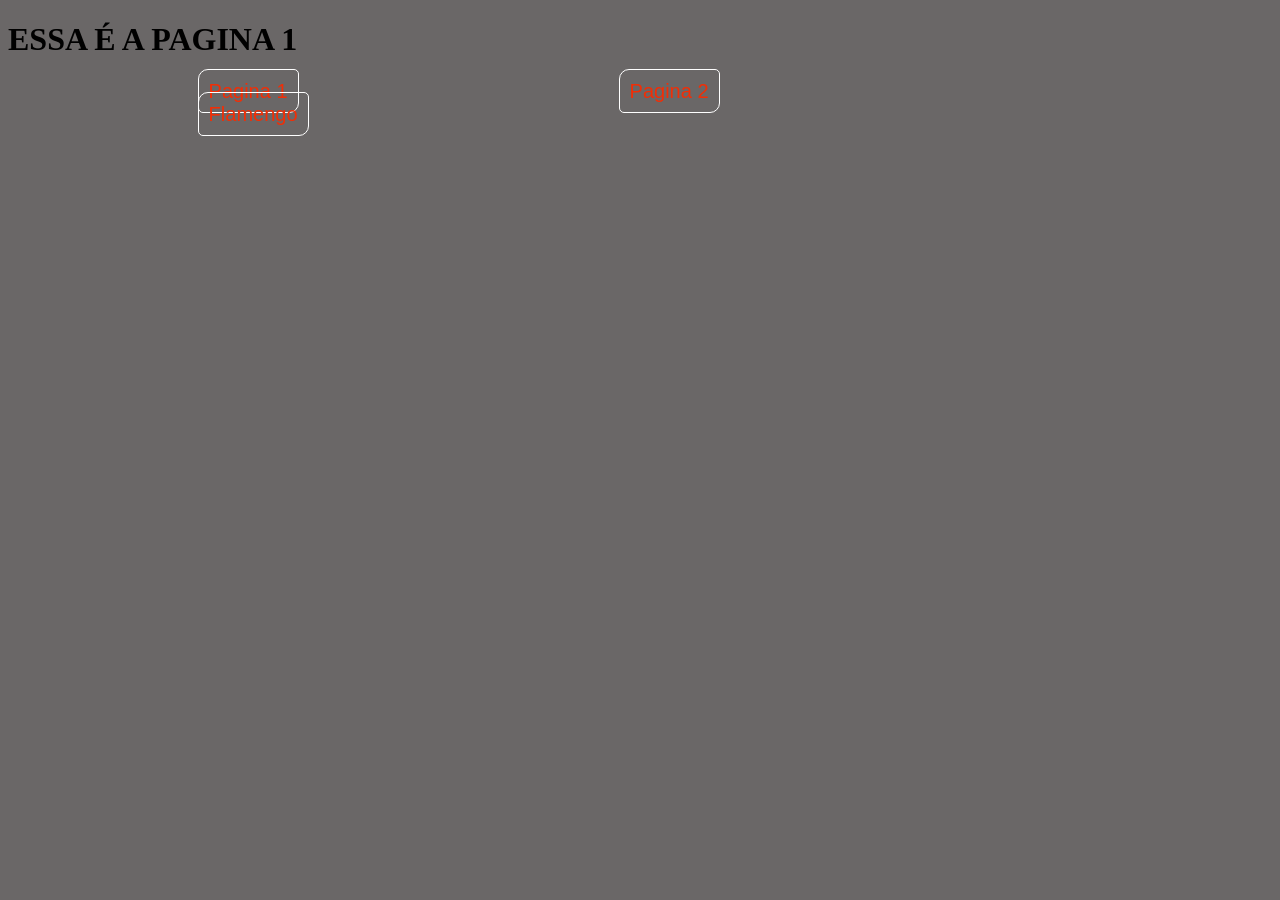
<file: Exercicio/pagina1.html>
<!DOCTYPE html>
<html lang="pt-br">
<head>
    <meta charset="UTF-8">
    <meta name="viewport" content="width=device-width, initial-scale=1.0">
    <title>Pag 1</title>
    <style>
        body {
            background-color: rgb(106, 103, 103) ;
        }
        a {
            text-decoration: none;
            font-family: 'Segoe UI', Tahoma, Geneva, Verdana, sans-serif;
            font-size: 20px;
            color:  rgb(242, 46, 6);
            border-radius: 10px 5px;
            border: solid 1px #fff;
            padding: 10px;
            margin-right: 10%;
            margin-left: 15%;
            margin-top: 10px;
        }
        a:hover {
            box-shadow: 5px 5px 5px #000000;
            font-size: 25px;
            transition: 0.3s;
            color: green;
            border-radius: 25px 10px;
            border: solid 1px #fff;
        }
    </style>
</head>
<body>
    <h1>ESSA É A PAGINA 1</h1>
    <a href="./pagina1.html" target="_self">Pagina 1</a>
    <a href="./pagina2.html" target="_top">Pagina 2</a>
    <a href="https://www.flamengo.com.br/" target="_blank"> Flamengo</a>
</body>
</html>
</file>
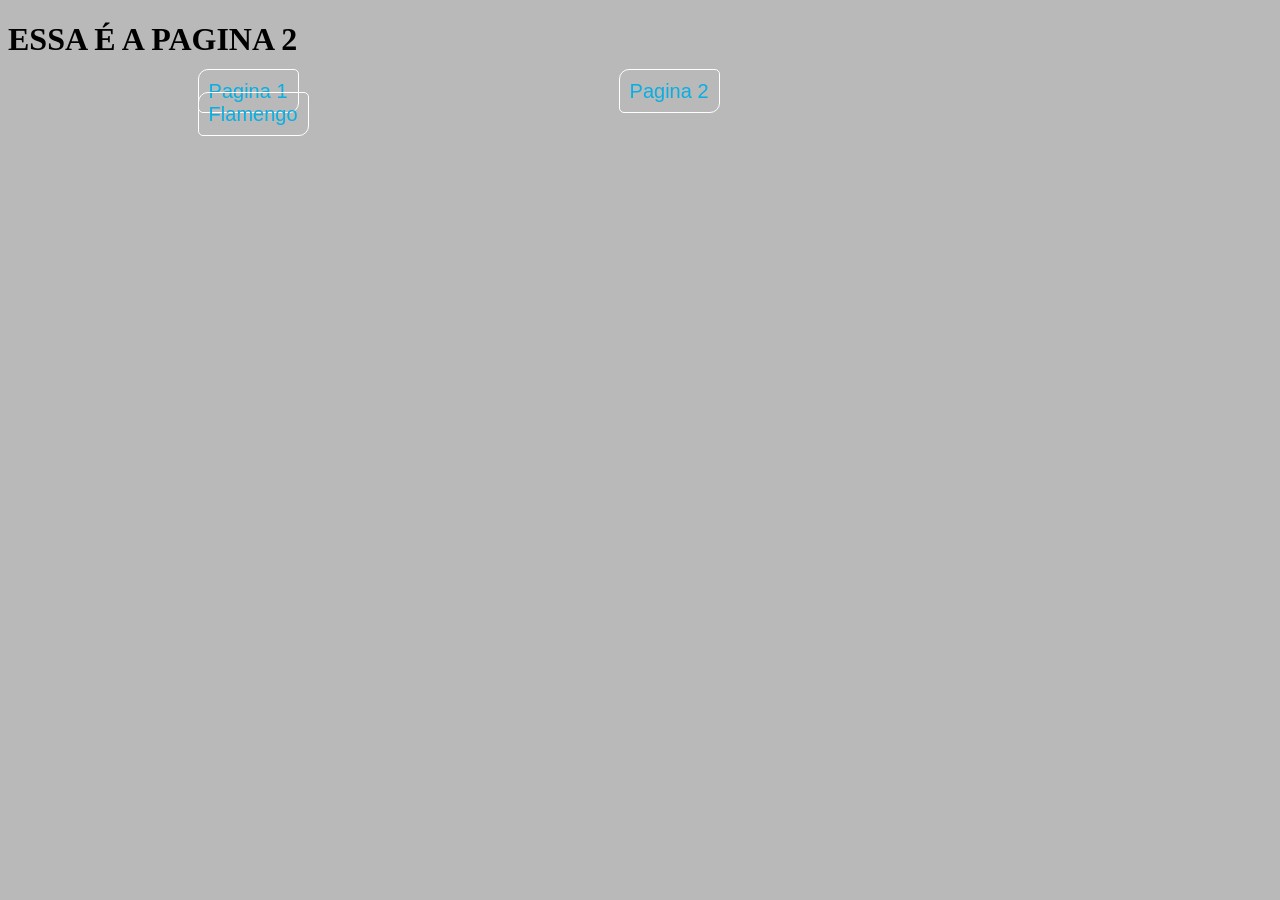
<file: Exercicio/pagina2.html>
<!DOCTYPE html>
<html lang="pt-bt">
<head>
    <meta charset="UTF-8">
    <meta name="viewport" content="width=device-width, initial-scale=1.0">
    <title>Pag 2</title>
    <style>
        body {
            background-color: rgb(185,185,185) ;
        }
        a {
            text-decoration: none;
            font-family: 'Segoe UI', Tahoma, Geneva, Verdana, sans-serif;
            font-size: 20px;
            color:  rgb(9, 175, 226);
            border-radius: 10px 5px;
            border: solid 1px #fff;
            padding: 10px;
            margin-right: 10%;
            margin-left: 15%;
            margin-top: 10px;
        }
        a:hover {
            box-shadow: 3px 3px 4px #474646;
            font-size: 25px;
            transition: 0.3s;
            color: green;
            border-radius: 25px 10px;
            border: solid 1px #fff;
        }
    </style>
</head>
<body>
    <h1>ESSA É A PAGINA 2</h1>
    <a href="./pagina1.html" target="_blank">Pagina 1</a>
    <a href="./pagina2.html" target="_self">Pagina 2</a>
    <a href="https://www.flamengo.com.br/" target="_top"> Flamengo</a>
</body>
</html>
</file>
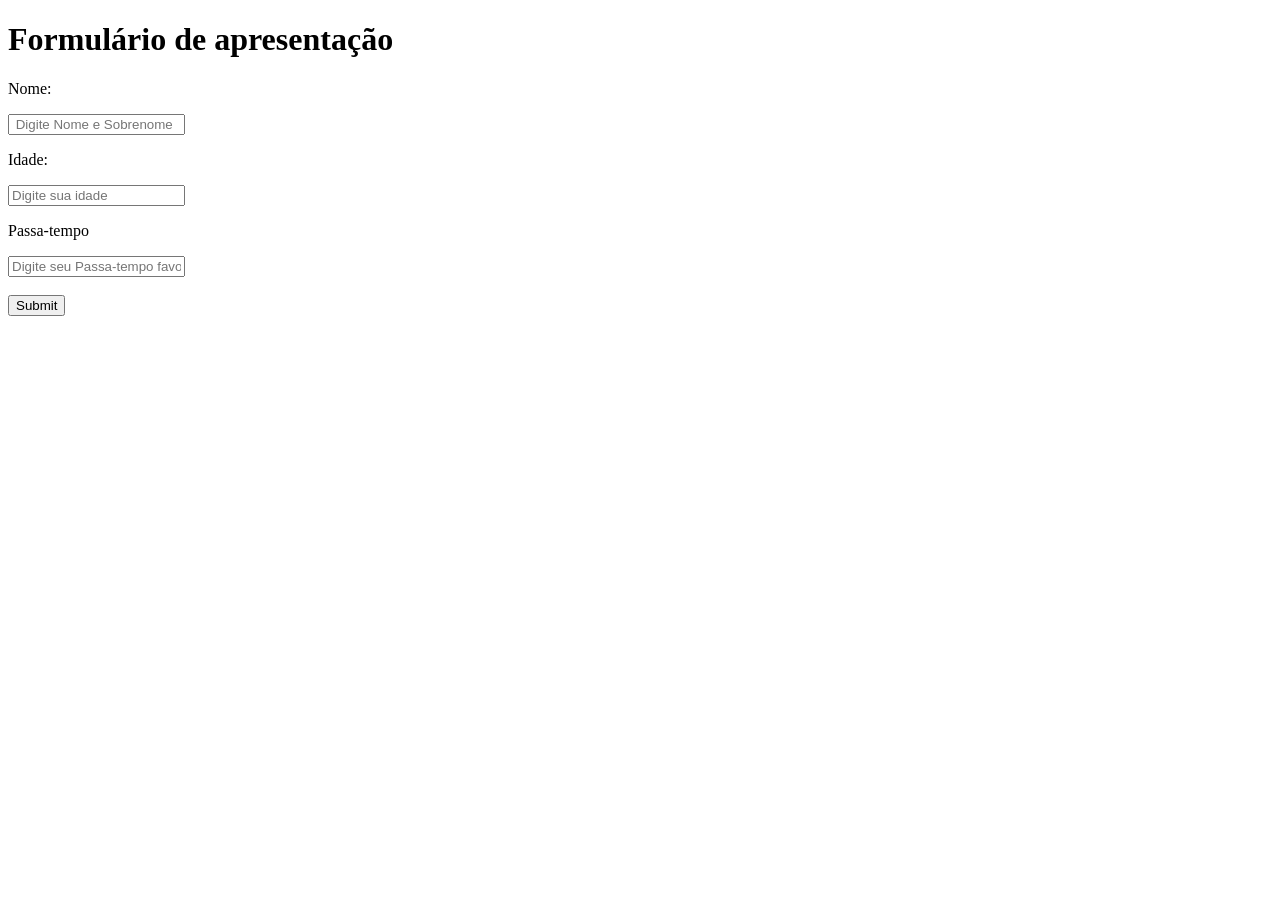
<file: List-Forms/forms.html>
<!DOCTYPE html>
<html lang="pt-br">
<head>
    <meta charset="UTF-8">
    <meta name="viewport" content="width=device-width, initial-scale=1.0">
    <title>Formulário</title>
    
</head>
<body>
    <h1>Formulário de apresentação</h1>
    <form action="./Formularios/" method="get">
        <p>Nome:</p>
        <input type="text" placeholder=" Digite Nome e Sobrenome" pattern="[A-Za-zÀ-ÿ\s]+" title="Somente Letras são permitidos" required id="nome">
        <p>Idade:</p>
        <input type="number" placeholder="Digite sua idade" required id="idade">
        <p>Passa-tempo</p>
        <input type="text" placeholder="Digite seu Passa-tempo favorito" id="Passatempo">
        <br>
        <br>
        <input type="submit">
    </form>
</body>
</html>
</file>
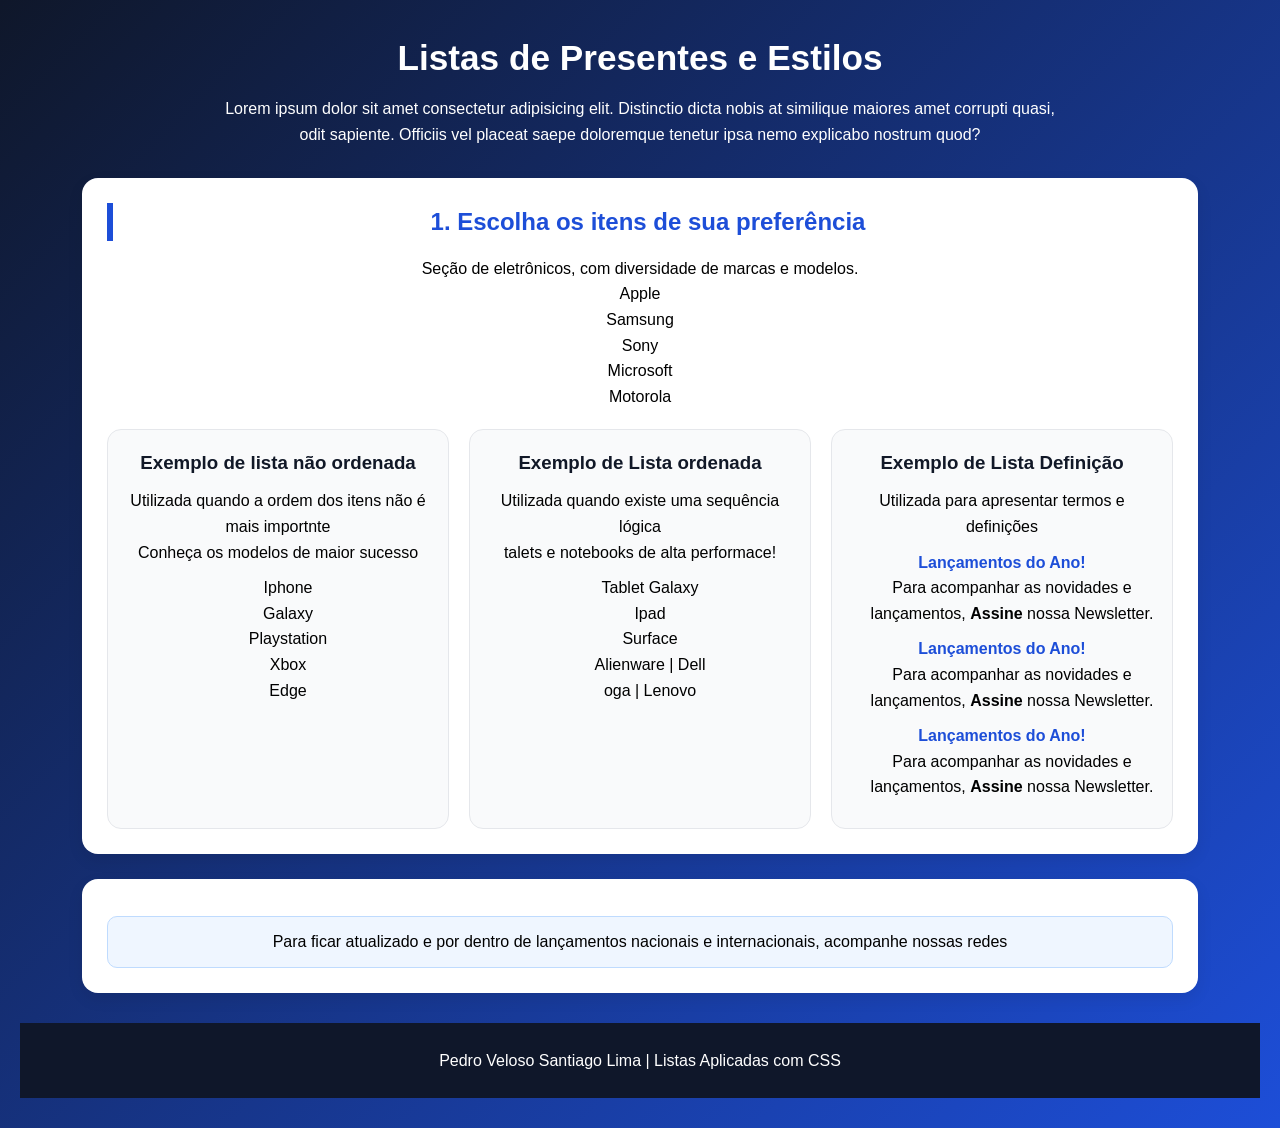
<file: List-Forms/lists.html>
<!DOCTYPE html>
<html lang="pt-br">

<head>
    <meta charset="UTF-8">
    <meta name="viewport" content="width=device-width, initial-scale=1.0">
    <link rel="stylesheet" href="./css/style.css">
    <title>Listas Aplicadas com css</title>
</head>

<body>
    <header>
        <h1>Listas de Presentes e Estilos</h1>
        <p>
            Lorem ipsum dolor sit amet consectetur adipisicing elit. Distinctio dicta nobis at similique maiores amet
            corrupti quasi, odit sapiente. Officiis vel placeat saepe doloremque tenetur ipsa nemo explicabo nostrum
            quod?
        </p>
        <main>
            <section>
                <h2>1. Escolha os itens de sua preferência</h2>
                <p>Seção de eletrônicos, com diversidade de marcas e modelos. <br> <!-- Empurra o texto para baixo  -->
                </p>
                <ul>
                    <li>Apple</li>
                    <li>Samsung</li>
                    <li>Sony</li>
                    <li>Microsoft</li>
                    <li>Motorola</li>
                </ul>
                <div class="grid-listas">
                    <div class="card">
                        <h3>Exemplo de lista não ordenada</h3>
                        <p>Utilizada quando a ordem dos itens não é mais importnte <br> Conheça os modelos de maior
                            sucesso </p>
                        <ul>
                            <li>Iphone</li>
                            <li>Galaxy</li>
                            <li>Playstation</li>
                            <li>Xbox</li>
                            <li>Edge</li>
                        </ul>
                    </div>
                    <div class="card">
                        <h3>Exemplo de Lista ordenada</h3>
                        <p>
                            Utilizada quando existe uma sequência lógica <br> talets e notebooks de alta performace!
                        </p>
                        <ol>
                            <li> Tablet Galaxy</li>
                            <li> Ipad</li>
                            <li> Surface</li>
                            <li>Alienware | Dell</li>
                            <li> oga | Lenovo</li>
                        </ol>
                    </div>
                    <div class="card">
                        <h3>Exemplo de Lista Definição</h3>
                        <p>
                            Utilizada para apresentar termos e definições
                        </p>
                        <dl>
                            <dt>Lançamentos do Ano!</dt>
                            <dd>Para acompanhar as novidades e lançamentos, <strong>Assine</strong> nossa Newsletter.
                            </dd>
                            <dt>Lançamentos do Ano!</dt>
                            <dd>Para acompanhar as novidades e lançamentos, <strong>Assine</strong> nossa Newsletter.
                            </dd>
                            <dt>Lançamentos do Ano!</dt>
                            <dd>Para acompanhar as novidades e lançamentos, <strong>Assine</strong> nossa Newsletter.
                            </dd>
                        </dl>
                    </div>
                </div>
            </section>
            <section>
                <div class="destaque">
                    <p>Para ficar atualizado e por dentro de lançamentos nacionais e internacionais, acompanhe nossas
                        redes</p>
                </div>
            </section>
        </main>
        <footer>
            <p>Pedro Veloso Santiago Lima | Listas Aplicadas com CSS</p>
        </footer>
    </header>
</body>

</html>
</file>
<file: css/style.css>
body {
    margin: 0px;
    padding: 0px;
}

header {
    text-align: center;
    /* font-size: 40px; */
    background-color: #0000006f;

}

header h1 {
    color: black;
    text-transform: none;
    font-weight: bold;
    font-size: 30px;
}
header p {
    color: tomato;
    font-size: 20px;
}
</file>
<file: List-Forms/css/style.css>
*{
    margin: 0;
    padding: 0;
    box-sizing: border-box;
    font-family: sans-serif;

}
body{
    background: linear-gradient(135deg, #f4f7fb, #dfe9f3);
    color: #1f2937;
    line-height: 1.6;
}
header{
    background: linear-gradient(135deg, #0f172a, #1d4ed8);
    color: white;
    padding: 30px 20px;
    text-align: center;
    box-shadow: 0 4px 12px rgba(0, 0, 0, 0.15);
}
header h1{
    font-size: 2.2rem;
    margin-bottom: 10px;
}
header p{
    max-width: 850px;
    margin: 0 auto;
    font-size: 1rem;
    
}
main{
    width: 90%;
    max-width: 1200px;
    margin: 30px auto;
}
section{
    background: white;
    margin-bottom: 25px;
    padding: 25px;
    border-radius: 16px;
    box-shadow: 0 6px 16px rgba(0, 0, 0, 0.08);
    color: black;

}
section li{
    list-style-type: none;
}
h2{
    color: #1d4ed8;
    margin-bottom: 15px;
    border-left: 6px solid #1d4ed8;
    padding-left: 10px;
}
p{
    margin-bottom: 12px;
}
.destaque{
    background-color: #eff6ff;
    border: 1px solid #bfdbfe;
    padding: 12px;
    border-radius: 10px;
    margin-top: 12px;
}
.grid-listas{
    display: grid;
    grid-template-columns: repeat(auto-fit, minmax(280px, 1fr));
    gap: 20px;
    margin-top: 20px;
}
.card{
    background: #f9fafb;
    border: 1px solid #e5e7eb;
    border-radius: 14px;
    padding: 18px;
    transition: transform 0.3s ease, box-shadow 0.3s ease;
}
.card:hover{
    transform: translateY(-5px);
    box-shadow: 0 8px 18px rgba(0, 0, 0, 0.10);
}
.card h3{
    margin-bottom: 10px;
    color: #111827;
}
.card ul,
.card ol,
.card dl{
    margin-left: 20px;
    margin-top: 10px;
    color: black;
    list-style-type: none;
}
.card dl{
    margin-left: 0;
}
.card dt{
    font-weight: bold;
    color: #1d4ed8;
    margin-top: 10px;
}
.card dd{
    margin-left: 20px;
    margin-bottom: 10px;
}
footer{
    text-align: center;
    padding: 25px;
    background: #0f172a;
    color: white;
    margin-top: 30px;
}
</file>
